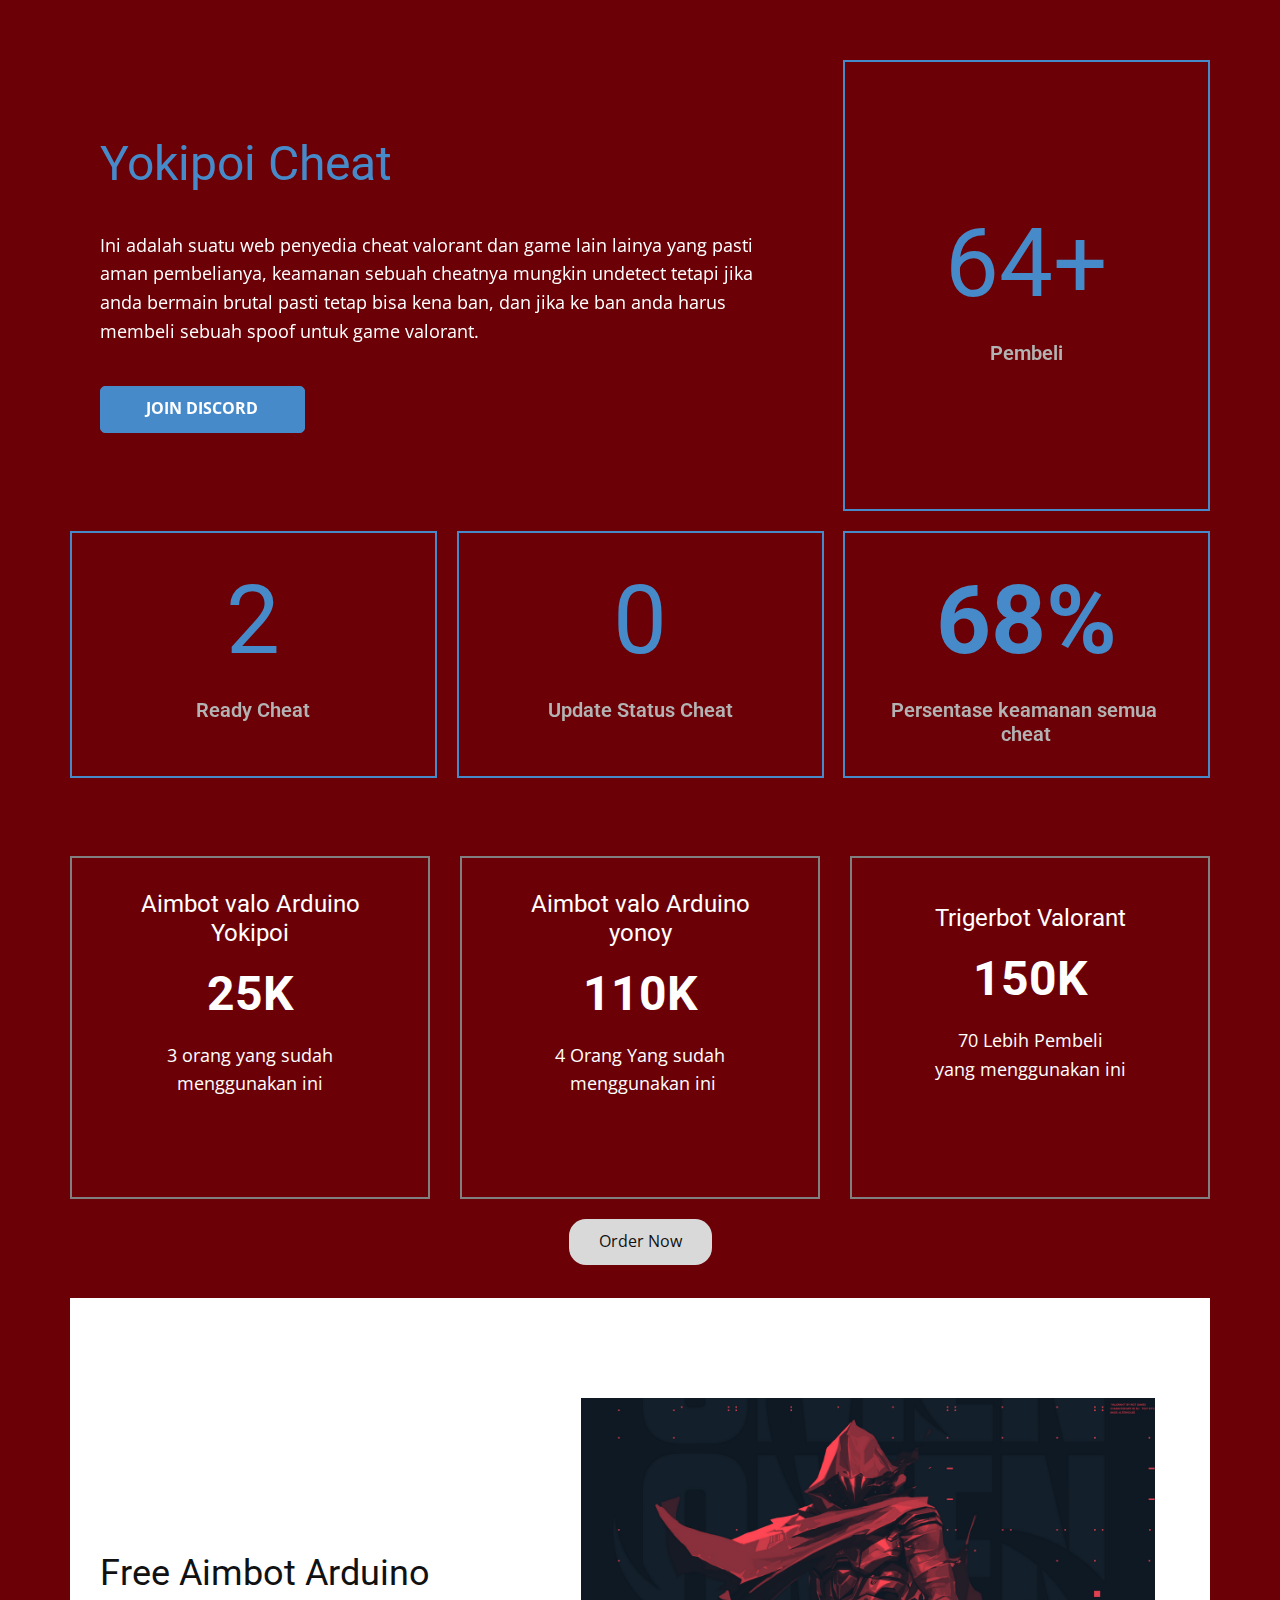
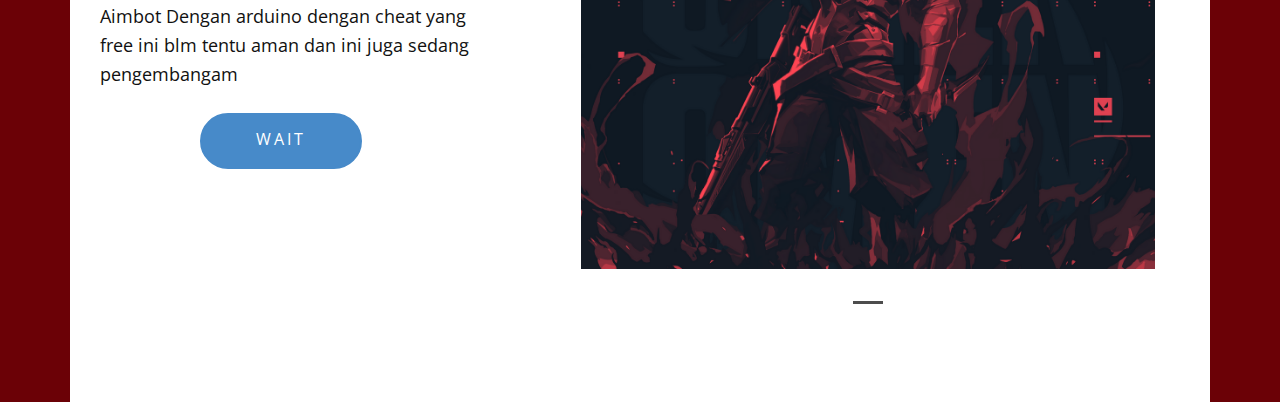
<file: index.html>
<!DOCTYPE html>
<html style="font-size: 16px;" lang="en"><head>
    <meta name="viewport" content="width=device-width, initial-scale=1.0">
    <meta charset="utf-8">
    <meta name="keywords" content="Yokipoi Shop, Cheat Game Pc Termurah, Yokipoi Cheat, 25K, 110K, 150K">
    <meta name="description" content="">
    <title>Home</title>
    <link rel="stylesheet" href="nicepage.css" media="screen">
<link rel="stylesheet" href="Home.css" media="screen">
    <script class="u-script" type="text/javascript" src="jquery.js" defer=""></script>
    <script class="u-script" type="text/javascript" src="nicepage.js" defer=""></script>
    <meta name="generator" content="Yokipoi Created Website">
    <link id="u-theme-google-font" rel="stylesheet" href="https://fonts.googleapis.com/css?family=Roboto:100,100i,300,300i,400,400i,500,500i,700,700i,900,900i|Open+Sans:300,300i,400,400i,500,500i,600,600i,700,700i,800,800i">
    <link id="u-page-google-font" rel="stylesheet" href="https://fonts.googleapis.com/css?family=Merriweather:300,300i,400,400i,700,700i,900,900i|Arizonia:400">
    
    
    
    
    
    
    <script type="application/ld+json">{
		"@context": "http://schema.org",
		"@type": "Organization",
		"name": "",
		"logo": "images/channels4_profile.jpg"
}</script>
    <meta name="theme-color" content="#478ac9">
    <meta property="og:title" content="Home">
    <meta property="og:type" content="website">
  <meta data-intl-tel-input-cdn-path="intlTelInput/"></head>
  <body data-home-page="Home.html" data-home-page-title="Home" data-path-to-root="./" data-include-products="false" class="u-body u-xl-mode" data-lang="en"><header class="u-clearfix u-custom-color-2 u-header u-header" id="sec-b007"><div class="u-clearfix u-sheet u-valign-middle u-sheet-1">
    </section>
    <section class="u-clearfix u-container-align-center u-section-2" id="carousel_b16a">
      <div class="u-clearfix u-sheet u-valign-middle u-sheet-1">
        <div class="data-layout-selected u-clearfix u-expanded-width u-gutter-20 u-layout-wrap u-layout-wrap-1">
          <div class="u-layout">
            <div class="u-layout-col">
              <div class="u-size-40">
                <div class="u-layout-row">
                  <div class="u-size-40">
                    <div class="u-layout-col">
                      <div class="u-container-align-center-sm u-container-align-center-xs u-container-align-left-lg u-container-align-left-md u-container-align-left-xl u-container-style u-layout-cell u-size-60 u-layout-cell-1" data-animation-name="customAnimationIn" data-animation-duration="1500" data-animation-delay="500">
                        <div class="u-container-layout u-valign-middle u-container-layout-1">
                          <h2 class="u-align-center-sm u-align-center-xs u-align-left-lg u-align-left-md u-align-left-xl u-text u-text-default u-text-palette-1-base u-text-1">Yokipoi Cheat</h2>
                          <p class="u-align-center-sm u-align-center-xs u-align-left-lg u-align-left-md u-align-left-xl u-text u-text-default u-text-2">Ini adalah suatu web penyedia cheat valorant dan game lain lainya yang pasti aman pembelianya, keamanan sebuah cheatnya mungkin undetect tetapi jika anda bermain brutal pasti tetap bisa kena ban, dan jika ke ban anda harus membeli sebuah spoof untuk game valorant.</p>
                          <a href="https://discord.gg/8NfZMYgn4v" class="u-active-white u-align-center-sm u-align-center-xs u-align-left-lg u-align-left-md u-align-left-xl u-border-1 u-border-active-palette-1-base u-border-hover-palette-1-base u-border-palette-1-base u-btn u-btn-round u-button-style u-hover-white u-palette-1-base u-radius u-text-active-palette-1-base u-text-body-alt-color u-text-hover-palette-1-base u-btn-1" data-animation-name="" data-animation-duration="0" data-animation-delay="0" data-animation-direction="">Join Discord</a>
                        </div>
                      </div>
                    </div>
                  </div>
                  <div class="u-size-20">
                    <div class="u-layout-col">
                      <div class="u-align-center u-container-style u-layout-cell u-size-60 u-layout-cell-2" data-animation-name="customAnimationIn" data-animation-duration="1500" data-animation-delay="250" data-animation-direction="">
                        <div class="u-border-2 u-border-palette-1-base u-container-layout u-container-layout-2">
                          <h3 class="u-text u-text-palette-1-base u-text-3" data-animation-name="counter" data-animation-event="scroll" data-animation-duration="3000">80+</h3>
                          <h6 class="u-text u-text-grey-30 u-text-4">Pembeli</h6>
                        </div>
                      </div>
                    </div>
                  </div>
                </div>
              </div>
              <div class="u-size-20">
                <div class="u-layout-row">
                  <div class="u-container-align-center u-container-style u-layout-cell u-size-20 u-layout-cell-3" data-animation-name="customAnimationIn" data-animation-duration="1500" data-animation-delay="500">
                    <div class="u-border-2 u-border-palette-1-base u-container-layout u-valign-top u-container-layout-3">
                      <h3 class="u-align-center u-text u-text-palette-1-base u-text-5" data-animation-name="counter" data-animation-event="scroll" data-animation-duration="3000">3</h3>
                      <h6 class="u-align-center u-text u-text-grey-30 u-text-6">Ready Cheat</h6>
                    </div>
                  </div>
                  <div class="u-container-align-center u-container-style u-layout-cell u-size-20 u-layout-cell-4" data-animation-name="customAnimationIn" data-animation-duration="1500" data-animation-delay="500" data-animation-direction="">
                    <div class="u-border-2 u-border-palette-1-base u-container-layout u-valign-top u-container-layout-4">
                      <h3 class="u-align-center u-text u-text-palette-1-base u-text-7" data-animation-name="counter" data-animation-event="scroll" data-animation-duration="3000">0</h3>
                      <h6 class="u-align-center u-text u-text-grey-30 u-text-8">Update Status Cheat</h6>
                    </div>
                  </div>
                  <div class="u-container-align-center u-container-style u-layout-cell u-size-20 u-layout-cell-5" data-animation-name="customAnimationIn" data-animation-duration="1500" data-animation-delay="250" data-animation-direction="">
                    <div class="u-border-2 u-border-palette-1-base u-container-layout u-valign-top u-container-layout-5">
                      <h3 class="u-align-center u-text u-text-palette-1-base u-text-9" data-animation-name="counter" data-animation-event="scroll" data-animation-duration="3000">86%</h3>
                      <h6 class="u-align-center u-text u-text-grey-30 u-text-10">Persentase keamanan semua&nbsp;<br>cheat
                      </h6>
                    </div>
                  </div>
                </div>
              </div>
            </div>
          </div>
        </div>
      </div>
    </section>
    <section class="u-align-center u-clearfix u-section-3" id="sec-d1d7">
      <div class="u-clearfix u-sheet u-sheet-1">
        <div class="data-layout-selected u-clearfix u-expanded-width u-gutter-30 u-layout-wrap u-layout-wrap-1">
          <div class="u-gutter-0 u-layout">
            <div class="u-layout-row">
              <div class="u-align-center u-container-style u-layout-cell u-left-cell u-size-20 u-size-20-md u-layout-cell-1">
                <div class="u-border-2 u-border-grey-50 u-container-layout u-container-layout-1">
                  <h4 class="u-text u-text-1">Aimbot valo Arduino<br>Yokipoi
                  </h4>
                  <h2 class="u-text u-text-2">25K</h2>
                  <p class="u-text u-text-3">3 orang yang sudah<br>menggunakan ini
                  </p>
                </div>
              </div>
              <div class="u-align-center u-container-style u-layout-cell u-size-20 u-size-20-md u-layout-cell-2">
                <div class="u-border-2 u-border-grey-50 u-container-layout u-container-layout-2">
                  <h4 class="u-text u-text-4"> Aimbot valo Arduino<br>yonoy
                  </h4>
                  <h2 class="u-text u-text-5">110K</h2>
                  <p class="u-text u-text-6">4 Orang Yang sudah<br>&nbsp;menggunakan ini
                  </p>
                </div>
              </div>
              <div class="u-align-center u-container-style u-layout-cell u-right-cell u-size-20 u-size-20-md u-layout-cell-3">
                <div class="u-border-2 u-border-grey-50 u-container-layout u-container-layout-3">
                  <h4 class="u-text u-text-7">Trigerbot Valorant</h4>
                  <h2 class="u-text u-text-8">150K</h2>
                  <p class="u-text u-text-9">70 Lebih Pembeli<br>yang menggunakan ini
                  </p>
                </div>
              </div>
            </div>
          </div>
        </div>
        <a href="https://discord.gg/8NfZMYgn4v" class="u-btn u-btn-round u-button-style u-grey-15 u-hover-palette-2-base u-radius u-btn-1" target="_blank">Order Now</a>
      </div>
    </section>
    <section class="u-clearfix u-container-align-center u-white u-section-4" id="carousel_c86d">
      <div class="u-clearfix u-sheet u-valign-middle u-sheet-1">
        <div class="data-layout-selected u-clearfix u-expanded-width u-layout-wrap u-layout-wrap-1">
          <div class="u-layout">
            <div class="u-layout-row">
              <div class="u-align-left u-container-align-center-md u-container-align-center-sm u-container-align-center-xs u-container-style u-layout-cell u-left-cell u-shape-rectangle u-size-24-lg u-size-24-xl u-size-60-md u-size-60-sm u-size-60-xs u-layout-cell-1">
                <div class="u-container-layout u-container-layout-1">
                  <h3 class="u-align-center-md u-align-center-sm u-align-center-xs u-align-left-lg u-align-left-xl u-text u-text-1">Free Aimbot Arduino<br>
                  </h3>
                  <p class="u-align-center-md u-align-center-sm u-align-center-xs u-align-left-lg u-align-left-xl u-text u-text-2">Aimbot Dengan arduino dengan cheat yang free ini blm tentu aman dan ini juga sedang pengembangam</p>
                  <a href="https://www.youtube.com/@YokipoiGaming" class="u-active-white u-align-center-md u-align-center-sm u-align-center-xs u-align-left-lg u-align-left-xl u-border-2 u-border-active-palette-1-base u-border-hover-palette-1-base u-border-palette-1-base u-btn u-btn-round u-button-style u-hover-white u-palette-1-base u-radius-50 u-text-active-black u-text-body-alt-color u-text-hover-black u-btn-1">Wait</a>
                </div>
              </div>
              <div class="u-container-align-center-sm u-container-align-center-xs u-container-style u-layout-cell u-right-cell u-shape-rectangle u-size-36-lg u-size-36-xl u-size-60-md u-size-60-sm u-size-60-xs u-layout-cell-2">
                <div class="u-container-layout u-valign-middle-xs u-valign-top-sm u-container-layout-2">
                  <div class="u-align-center-md u-align-center-sm u-align-center-xs u-carousel u-gallery u-gallery-slider u-layout-carousel u-lightbox u-no-transition u-show-text-on-hover u-gallery-1" id="carousel-886a" data-interval="5000" data-u-ride="carousel">
                    <ol class="u-absolute-hcenter u-carousel-indicators u-carousel-indicators-1">
                      <li data-u-target="#carousel-886a" data-u-slide-to="0" class="u-active u-grey-70 u-shape-rectangle" style="width: 30px; height: 3px;"></li>
                    </ol>
                    <div class="u-carousel-inner u-gallery-inner" role="listbox">
                      <div class="u-active u-carousel-item u-effect-fade u-gallery-item u-carousel-item-1" data-image-width="700" data-image-height="700">
                        <div class="u-back-slide" data-image-width="3840" data-image-height="2160">
                          <img class="u-back-image u-expanded" src="images/e52d573ea72014060136bea750762d6e.png" alt="Yokipoi AImbot Free">
                        </div>
                        <div class="u-align-center u-over-slide u-shading u-valign-bottom u-over-slide-1">
                          <h3 class="u-gallery-heading">Yokipoi AImbot Free</h3>
                          <p class="u-gallery-text">Free Aimbot with arduino</p>
                        </div>
                      </div>
                    </div>
                    <a class="u-carousel-control u-carousel-control-prev u-icon-circle u-opacity u-opacity-70 u-palette-1-base u-spacing-10 u-carousel-control-1" href="#carousel-886a" role="button" data-u-slide="prev">
                      <span aria-hidden="true">
                        <svg viewBox="0 0 8 8"><path d="M5.25 0l-4 4 4 4 1.5-1.5-2.5-2.5 2.5-2.5-1.5-1.5z"></path></svg>
                      </span>
                      <span class="sr-only">
                        <svg viewBox="0 0 8 8"><path d="M5.25 0l-4 4 4 4 1.5-1.5-2.5-2.5 2.5-2.5-1.5-1.5z"></path></svg>
                      </span>
                    </a>
                  </div>
                </div>
              </div>
            </div>
          </div>
        </div>
      </div>
    </section>
    
    
    

  
</body></html>
</file>
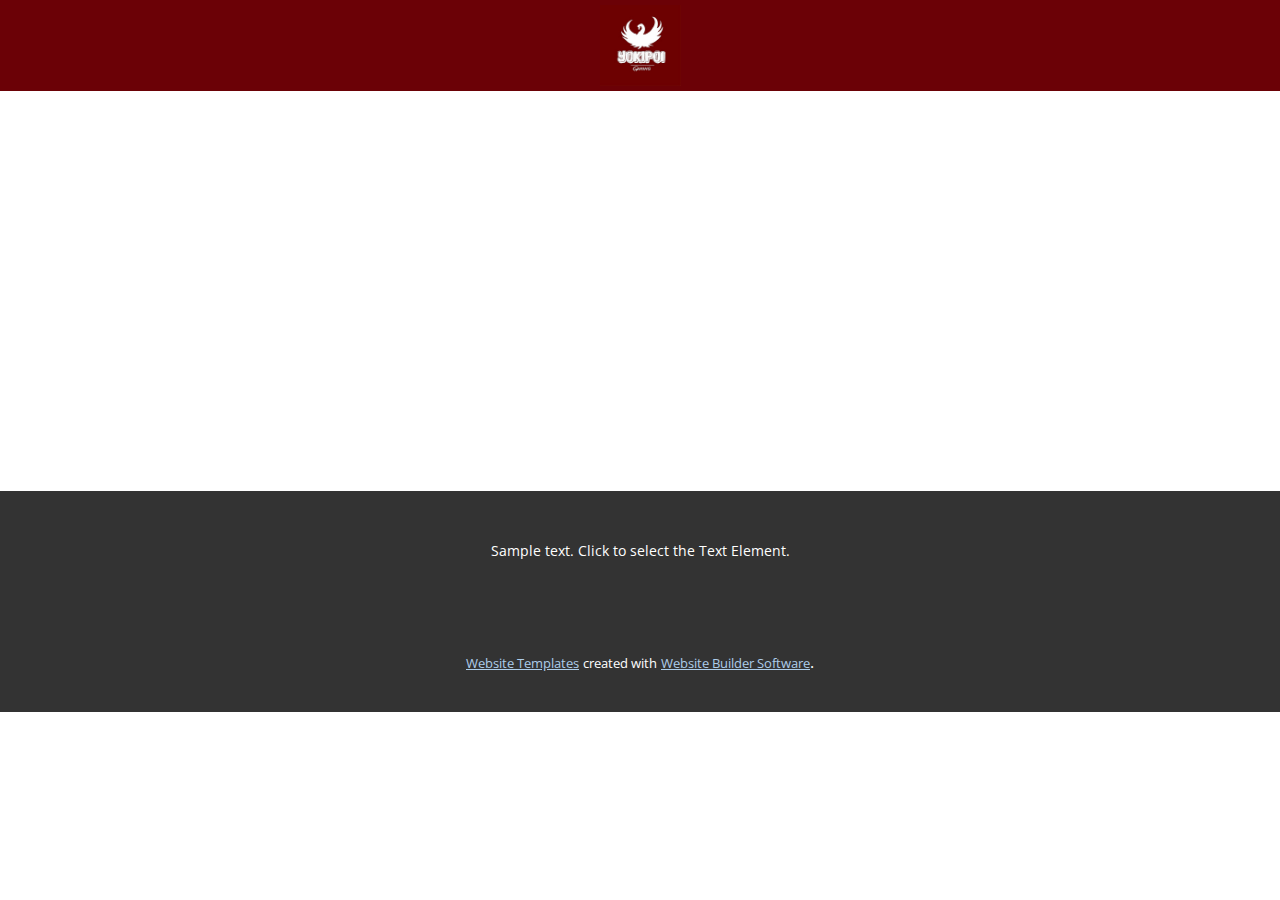
<file: About.html>
<!DOCTYPE html>
<html style="font-size: 16px;" lang="en"><head>
    <meta name="viewport" content="width=device-width, initial-scale=1.0">
    <meta charset="utf-8">
    <meta name="keywords" content="">
    <meta name="description" content="">
    <title>About</title>
    <link rel="stylesheet" href="nicepage.css" media="screen">
<link rel="stylesheet" href="About.css" media="screen">
    <script class="u-script" type="text/javascript" src="jquery.js" defer=""></script>
    <script class="u-script" type="text/javascript" src="nicepage.js" defer=""></script>
    <meta name="generator" content="Nicepage 6.2.1, nicepage.com">
    <link id="u-theme-google-font" rel="stylesheet" href="https://fonts.googleapis.com/css?family=Roboto:100,100i,300,300i,400,400i,500,500i,700,700i,900,900i|Open+Sans:300,300i,400,400i,500,500i,600,600i,700,700i,800,800i">
    
    
    
    <script type="application/ld+json">{
		"@context": "http://schema.org",
		"@type": "Organization",
		"name": "",
		"logo": "images/channels4_profile.jpg"
}</script>
    <meta name="theme-color" content="#478ac9">
    <meta property="og:title" content="About">
    <meta property="og:type" content="website">
  <meta data-intl-tel-input-cdn-path="intlTelInput/"></head>
  <body data-path-to-root="./" data-include-products="false" class="u-body u-xl-mode" data-lang="en"><header class="u-clearfix u-custom-color-2 u-header u-header" id="sec-b007"><div class="u-clearfix u-sheet u-valign-middle u-sheet-1">
        <a href="https://nicepage.com" class="u-image u-logo u-image-1" data-image-width="176" data-image-height="176">
          <img src="images/channels4_profile.jpg" class="u-logo-image u-logo-image-1">
        </a>
      </div></header>
    <section class="u-clearfix u-section-1" id="sec-39ab">
      <div class="u-clearfix u-sheet u-sheet-1"></div>
    </section>
    
    
    
    <footer class="u-align-center u-clearfix u-footer u-grey-80 u-footer" id="sec-4492"><div class="u-clearfix u-sheet u-sheet-1">
        <p class="u-small-text u-text u-text-variant u-text-1">Sample text. Click to select the Text Element.</p>
      </div></footer>
    <section class="u-backlink u-clearfix u-grey-80">
      <a class="u-link" href="https://nicepage.com/website-templates" target="_blank">
        <span>Website Templates</span>
      </a>
      <p class="u-text">
        <span>created with</span>
      </p>
      <a class="u-link" href="" target="_blank">
        <span>Website Builder Software</span>
      </a>. 
    </section>
  
</body></html>
</file>
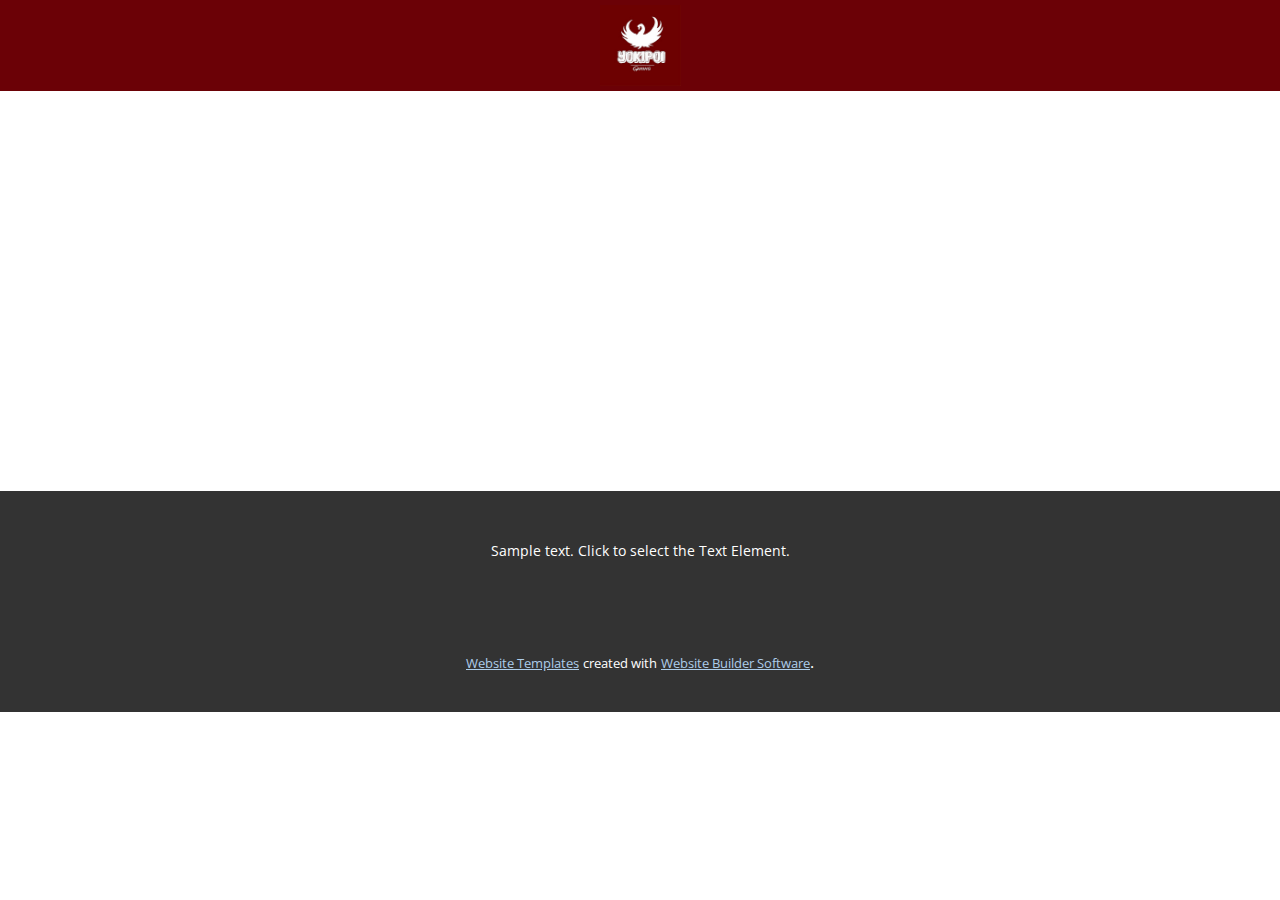
<file: Contact.html>
<!DOCTYPE html>
<html style="font-size: 16px;" lang="en"><head>
    <meta name="viewport" content="width=device-width, initial-scale=1.0">
    <meta charset="utf-8">
    <meta name="keywords" content="">
    <meta name="description" content="">
    <title>Contact</title>
    <link rel="stylesheet" href="nicepage.css" media="screen">
<link rel="stylesheet" href="Contact.css" media="screen">
    <script class="u-script" type="text/javascript" src="jquery.js" defer=""></script>
    <script class="u-script" type="text/javascript" src="nicepage.js" defer=""></script>
    <meta name="generator" content="Nicepage 6.2.1, nicepage.com">
    <link id="u-theme-google-font" rel="stylesheet" href="https://fonts.googleapis.com/css?family=Roboto:100,100i,300,300i,400,400i,500,500i,700,700i,900,900i|Open+Sans:300,300i,400,400i,500,500i,600,600i,700,700i,800,800i">
    
    
    
    <script type="application/ld+json">{
		"@context": "http://schema.org",
		"@type": "Organization",
		"name": "",
		"logo": "images/channels4_profile.jpg"
}</script>
    <meta name="theme-color" content="#478ac9">
    <meta property="og:title" content="Contact">
    <meta property="og:type" content="website">
  <meta data-intl-tel-input-cdn-path="intlTelInput/"></head>
  <body data-path-to-root="./" data-include-products="false" class="u-body u-xl-mode" data-lang="en"><header class="u-clearfix u-custom-color-2 u-header u-header" id="sec-b007"><div class="u-clearfix u-sheet u-valign-middle u-sheet-1">
        <a href="https://nicepage.com" class="u-image u-logo u-image-1" data-image-width="176" data-image-height="176">
          <img src="images/channels4_profile.jpg" class="u-logo-image u-logo-image-1">
        </a>
      </div></header>
    <section class="u-clearfix u-section-1" id="sec-4c98">
      <div class="u-clearfix u-sheet u-sheet-1"></div>
    </section>
    
    
    
    <footer class="u-align-center u-clearfix u-footer u-grey-80 u-footer" id="sec-4492"><div class="u-clearfix u-sheet u-sheet-1">
        <p class="u-small-text u-text u-text-variant u-text-1">Sample text. Click to select the Text Element.</p>
      </div></footer>
    <section class="u-backlink u-clearfix u-grey-80">
      <a class="u-link" href="https://nicepage.com/website-templates" target="_blank">
        <span>Website Templates</span>
      </a>
      <p class="u-text">
        <span>created with</span>
      </p>
      <a class="u-link" href="" target="_blank">
        <span>Website Builder Software</span>
      </a>. 
    </section>
  
</body></html>
</file>
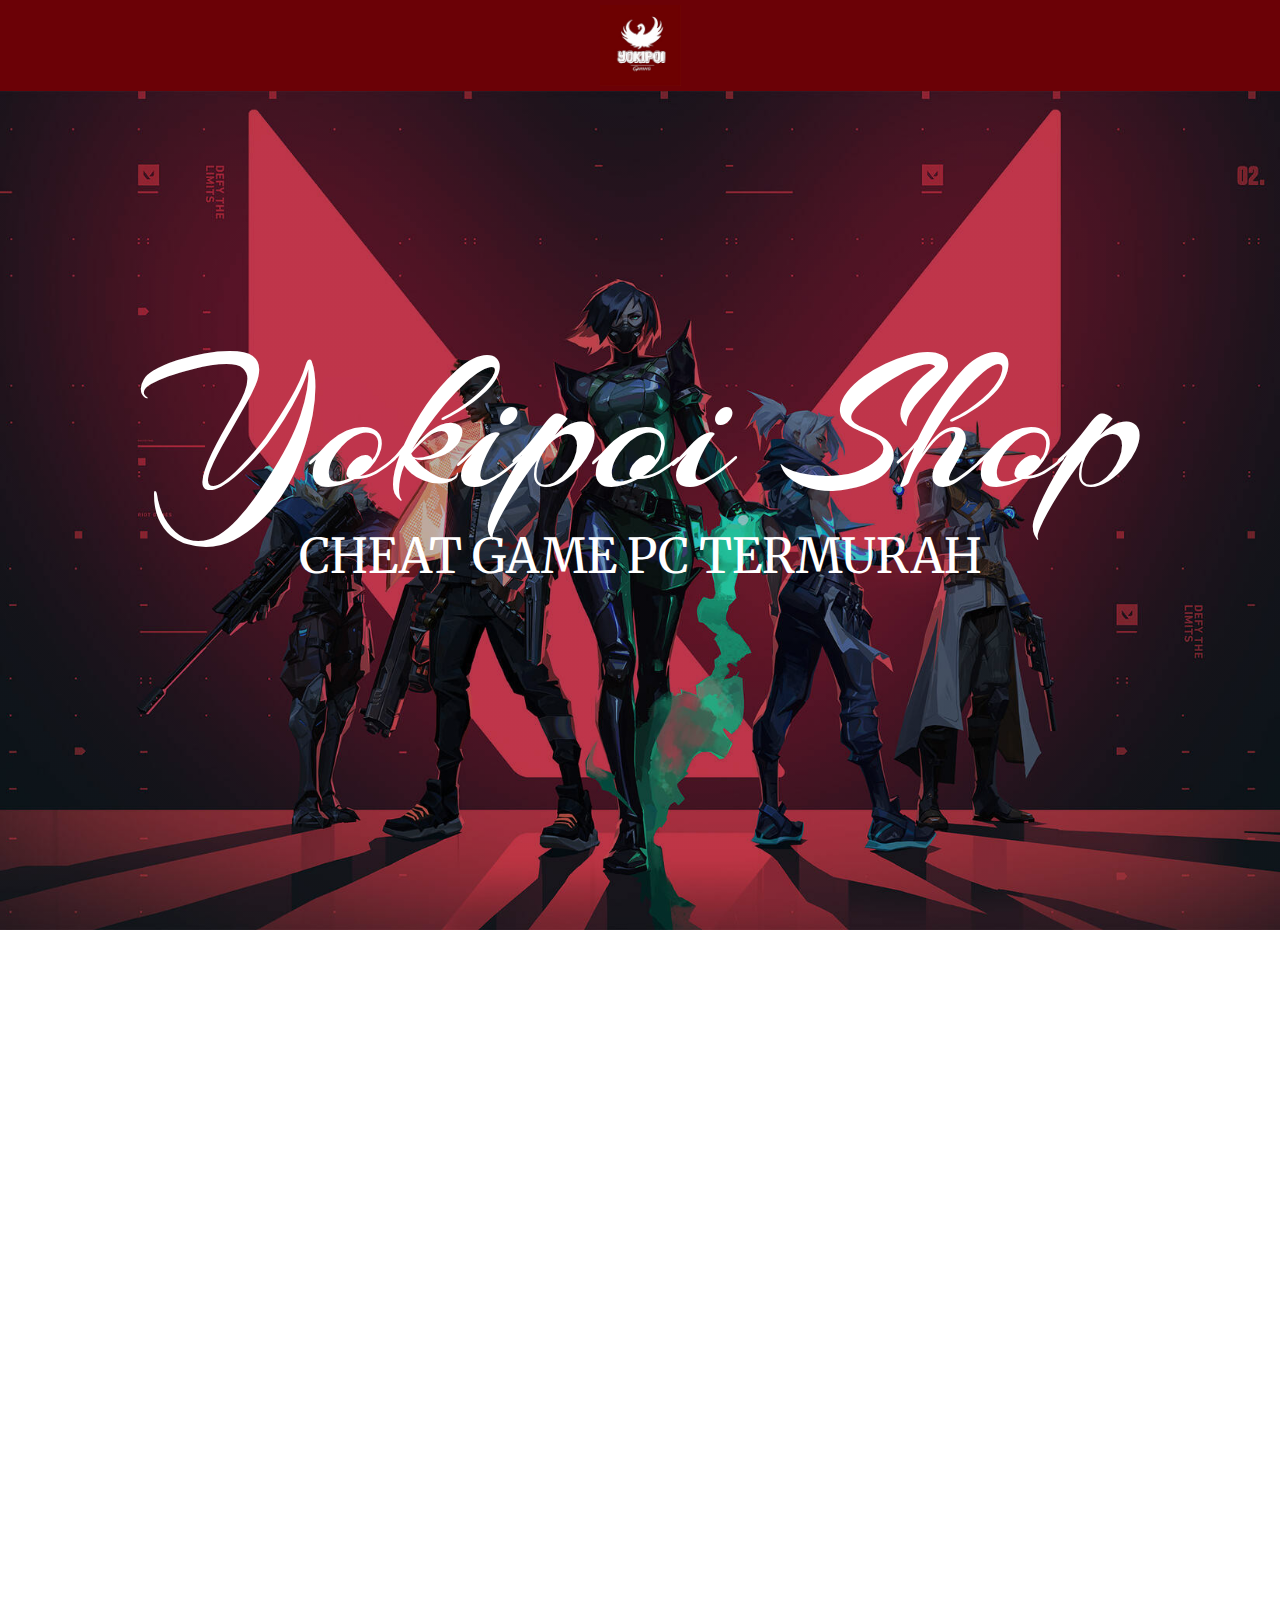
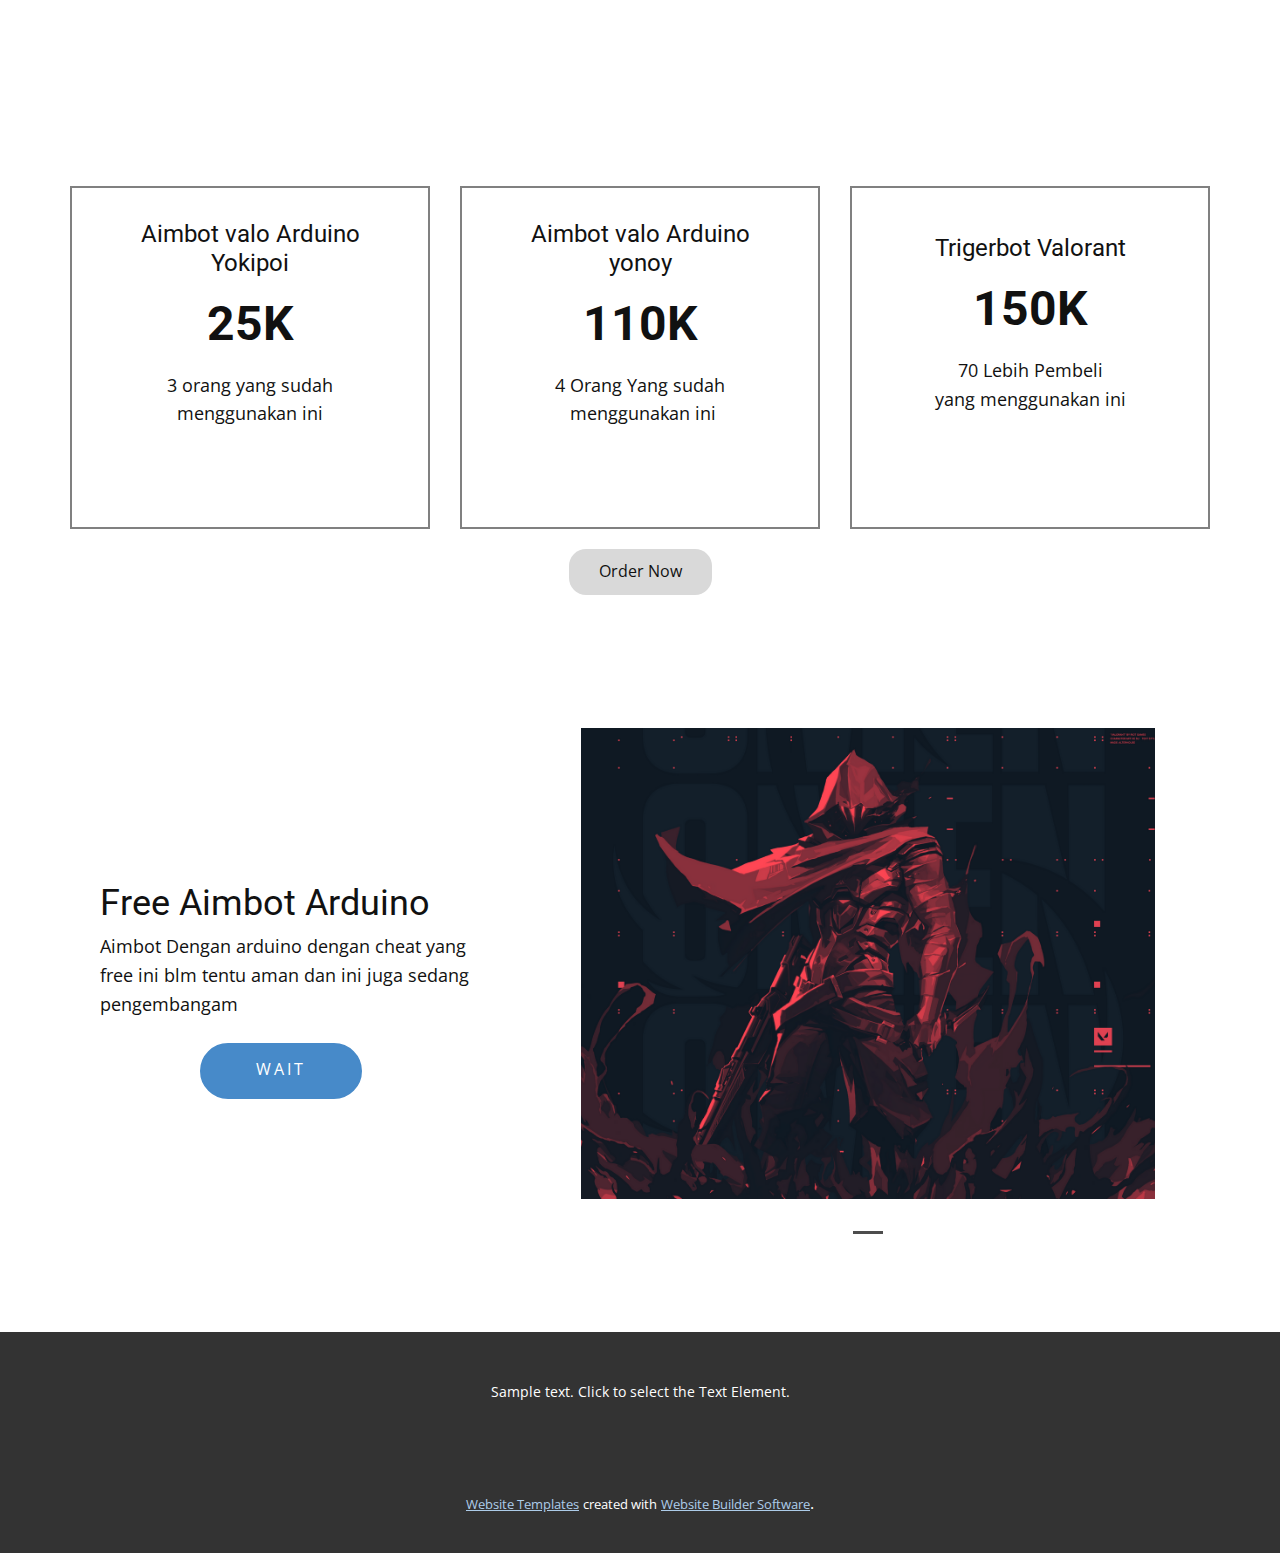
<file: Home.html>
<!DOCTYPE html>
<html style="font-size: 16px;" lang="en"><head>
    <meta name="viewport" content="width=device-width, initial-scale=1.0">
    <meta charset="utf-8">
    <meta name="keywords" content="Yokipoi Shop, Cheat Game Pc Termurah, Yokipoi Cheat, 25K, 110K, 150K">
    <meta name="description" content="">
    <title>Home</title>
    <link rel="stylesheet" href="nicepage.css" media="screen">
<link rel="stylesheet" href="Home.css" media="screen">
    <script class="u-script" type="text/javascript" src="jquery.js" defer=""></script>
    <script class="u-script" type="text/javascript" src="nicepage.js" defer=""></script>
    <meta name="generator" content="Nicepage 6.2.1, nicepage.com">
    <link id="u-theme-google-font" rel="stylesheet" href="https://fonts.googleapis.com/css?family=Roboto:100,100i,300,300i,400,400i,500,500i,700,700i,900,900i|Open+Sans:300,300i,400,400i,500,500i,600,600i,700,700i,800,800i">
    <link id="u-page-google-font" rel="stylesheet" href="https://fonts.googleapis.com/css?family=Merriweather:300,300i,400,400i,700,700i,900,900i|Arizonia:400">
    
    
    
    
    
    
    <script type="application/ld+json">{
		"@context": "http://schema.org",
		"@type": "Organization",
		"name": "",
		"logo": "images/channels4_profile.jpg"
}</script>
    <meta name="theme-color" content="#478ac9">
    <meta property="og:title" content="Home">
    <meta property="og:type" content="website">
  <meta data-intl-tel-input-cdn-path="intlTelInput/"></head>
  <body data-path-to-root="./" data-include-products="false" class="u-body u-xl-mode" data-lang="en"><header class="u-clearfix u-custom-color-2 u-header u-header" id="sec-b007"><div class="u-clearfix u-sheet u-valign-middle u-sheet-1">
        <a href="https://nicepage.com" class="u-image u-logo u-image-1" data-image-width="176" data-image-height="176">
          <img src="images/channels4_profile.jpg" class="u-logo-image u-logo-image-1">
        </a>
      </div></header>
    <section class="u-clearfix u-container-align-center u-image u-shading u-section-1" id="carousel_b25e" data-image-width="1920" data-image-height="1080">
      <div class="u-clearfix u-sheet u-sheet-1">
        <h1 class="u-align-center u-custom-font u-text u-text-body-alt-color u-text-default u-text-1">Yokipoi Shop</h1>
        <h2 class="u-align-center u-custom-font u-font-merriweather u-text u-text-default u-text-2">Cheat Game Pc Termurah</h2>
      </div>
    </section>
    <section class="u-clearfix u-container-align-center u-section-2" id="carousel_b16a">
      <div class="u-clearfix u-sheet u-valign-middle u-sheet-1">
        <div class="data-layout-selected u-clearfix u-expanded-width u-gutter-20 u-layout-wrap u-layout-wrap-1">
          <div class="u-layout">
            <div class="u-layout-col">
              <div class="u-size-40">
                <div class="u-layout-row">
                  <div class="u-size-40">
                    <div class="u-layout-col">
                      <div class="u-container-align-center-sm u-container-align-center-xs u-container-align-left-lg u-container-align-left-md u-container-align-left-xl u-container-style u-layout-cell u-size-60 u-layout-cell-1" data-animation-name="customAnimationIn" data-animation-duration="1500" data-animation-delay="500">
                        <div class="u-container-layout u-valign-middle u-container-layout-1">
                          <h2 class="u-align-center-sm u-align-center-xs u-align-left-lg u-align-left-md u-align-left-xl u-text u-text-default u-text-palette-1-base u-text-1">Yokipoi Cheat</h2>
                          <p class="u-align-center-sm u-align-center-xs u-align-left-lg u-align-left-md u-align-left-xl u-text u-text-default u-text-2">Ini adalah suatu web penyedia cheat valorant dan game lain lainya yang pasti aman pembelianya, keamanan sebuah cheatnya mungkin undetect tetapi jika anda bermain brutal pasti tetap bisa kena ban, dan jika ke ban anda harus membeli sebuah spoof untuk game valorant.</p>
                          <a href="https://discord.gg/8NfZMYgn4v" class="u-active-white u-align-center-sm u-align-center-xs u-align-left-lg u-align-left-md u-align-left-xl u-border-1 u-border-active-palette-1-base u-border-hover-palette-1-base u-border-palette-1-base u-btn u-btn-round u-button-style u-hover-white u-palette-1-base u-radius u-text-active-palette-1-base u-text-body-alt-color u-text-hover-palette-1-base u-btn-1" data-animation-name="" data-animation-duration="0" data-animation-delay="0" data-animation-direction="">Join Discord</a>
                        </div>
                      </div>
                    </div>
                  </div>
                  <div class="u-size-20">
                    <div class="u-layout-col">
                      <div class="u-align-center u-container-style u-layout-cell u-size-60 u-layout-cell-2" data-animation-name="customAnimationIn" data-animation-duration="1500" data-animation-delay="250" data-animation-direction="">
                        <div class="u-border-2 u-border-palette-1-base u-container-layout u-container-layout-2">
                          <h3 class="u-text u-text-palette-1-base u-text-3" data-animation-name="counter" data-animation-event="scroll" data-animation-duration="3000">80+</h3>
                          <h6 class="u-text u-text-grey-30 u-text-4">Pembeli</h6>
                        </div>
                      </div>
                    </div>
                  </div>
                </div>
              </div>
              <div class="u-size-20">
                <div class="u-layout-row">
                  <div class="u-container-align-center u-container-style u-layout-cell u-size-20 u-layout-cell-3" data-animation-name="customAnimationIn" data-animation-duration="1500" data-animation-delay="500">
                    <div class="u-border-2 u-border-palette-1-base u-container-layout u-valign-top u-container-layout-3">
                      <h3 class="u-align-center u-text u-text-palette-1-base u-text-5" data-animation-name="counter" data-animation-event="scroll" data-animation-duration="3000">3</h3>
                      <h6 class="u-align-center u-text u-text-grey-30 u-text-6">Ready Cheat</h6>
                    </div>
                  </div>
                  <div class="u-container-align-center u-container-style u-layout-cell u-size-20 u-layout-cell-4" data-animation-name="customAnimationIn" data-animation-duration="1500" data-animation-delay="500" data-animation-direction="">
                    <div class="u-border-2 u-border-palette-1-base u-container-layout u-valign-top u-container-layout-4">
                      <h3 class="u-align-center u-text u-text-palette-1-base u-text-7" data-animation-name="counter" data-animation-event="scroll" data-animation-duration="3000">0</h3>
                      <h6 class="u-align-center u-text u-text-grey-30 u-text-8">Update Status Cheat</h6>
                    </div>
                  </div>
                  <div class="u-container-align-center u-container-style u-layout-cell u-size-20 u-layout-cell-5" data-animation-name="customAnimationIn" data-animation-duration="1500" data-animation-delay="250" data-animation-direction="">
                    <div class="u-border-2 u-border-palette-1-base u-container-layout u-valign-top u-container-layout-5">
                      <h3 class="u-align-center u-text u-text-palette-1-base u-text-9" data-animation-name="counter" data-animation-event="scroll" data-animation-duration="3000">86%</h3>
                      <h6 class="u-align-center u-text u-text-grey-30 u-text-10">Persentase keamanan semua&nbsp;<br>cheat
                      </h6>
                    </div>
                  </div>
                </div>
              </div>
            </div>
          </div>
        </div>
      </div>
    </section>
    <section class="u-align-center u-clearfix u-section-3" id="sec-d1d7">
      <div class="u-clearfix u-sheet u-sheet-1">
        <div class="data-layout-selected u-clearfix u-expanded-width u-gutter-30 u-layout-wrap u-layout-wrap-1">
          <div class="u-gutter-0 u-layout">
            <div class="u-layout-row">
              <div class="u-align-center u-container-style u-layout-cell u-left-cell u-size-20 u-size-20-md u-layout-cell-1">
                <div class="u-border-2 u-border-grey-50 u-container-layout u-container-layout-1">
                  <h4 class="u-text u-text-1">Aimbot valo Arduino<br>Yokipoi
                  </h4>
                  <h2 class="u-text u-text-2">25K</h2>
                  <p class="u-text u-text-3">3 orang yang sudah<br>menggunakan ini
                  </p>
                </div>
              </div>
              <div class="u-align-center u-container-style u-layout-cell u-size-20 u-size-20-md u-layout-cell-2">
                <div class="u-border-2 u-border-grey-50 u-container-layout u-container-layout-2">
                  <h4 class="u-text u-text-4"> Aimbot valo Arduino<br>yonoy
                  </h4>
                  <h2 class="u-text u-text-5">110K</h2>
                  <p class="u-text u-text-6">4 Orang Yang sudah<br>&nbsp;menggunakan ini
                  </p>
                </div>
              </div>
              <div class="u-align-center u-container-style u-layout-cell u-right-cell u-size-20 u-size-20-md u-layout-cell-3">
                <div class="u-border-2 u-border-grey-50 u-container-layout u-container-layout-3">
                  <h4 class="u-text u-text-7">Trigerbot Valorant</h4>
                  <h2 class="u-text u-text-8">150K</h2>
                  <p class="u-text u-text-9">70 Lebih Pembeli<br>yang menggunakan ini
                  </p>
                </div>
              </div>
            </div>
          </div>
        </div>
        <a href="https://discord.gg/8NfZMYgn4v" class="u-btn u-btn-round u-button-style u-grey-15 u-hover-palette-2-base u-radius u-btn-1" target="_blank">Order Now</a>
      </div>
    </section>
    <section class="u-clearfix u-container-align-center u-white u-section-4" id="carousel_c86d">
      <div class="u-clearfix u-sheet u-valign-middle u-sheet-1">
        <div class="data-layout-selected u-clearfix u-expanded-width u-layout-wrap u-layout-wrap-1">
          <div class="u-layout">
            <div class="u-layout-row">
              <div class="u-align-left u-container-align-center-md u-container-align-center-sm u-container-align-center-xs u-container-style u-layout-cell u-left-cell u-shape-rectangle u-size-24-lg u-size-24-xl u-size-60-md u-size-60-sm u-size-60-xs u-layout-cell-1">
                <div class="u-container-layout u-container-layout-1">
                  <h3 class="u-align-center-md u-align-center-sm u-align-center-xs u-align-left-lg u-align-left-xl u-text u-text-1">Free Aimbot Arduino<br>
                  </h3>
                  <p class="u-align-center-md u-align-center-sm u-align-center-xs u-align-left-lg u-align-left-xl u-text u-text-2">Aimbot Dengan arduino dengan cheat yang free ini blm tentu aman dan ini juga sedang pengembangam</p>
                  <a href="https://nicepage.com/k/apple-website-templates" class="u-active-white u-align-center-md u-align-center-sm u-align-center-xs u-align-left-lg u-align-left-xl u-border-2 u-border-active-palette-1-base u-border-hover-palette-1-base u-border-palette-1-base u-btn u-btn-round u-button-style u-hover-white u-palette-1-base u-radius-50 u-text-active-black u-text-body-alt-color u-text-hover-black u-btn-1">Wait</a>
                </div>
              </div>
              <div class="u-container-align-center-sm u-container-align-center-xs u-container-style u-layout-cell u-right-cell u-shape-rectangle u-size-36-lg u-size-36-xl u-size-60-md u-size-60-sm u-size-60-xs u-layout-cell-2">
                <div class="u-container-layout u-valign-middle-xs u-valign-top-sm u-container-layout-2">
                  <div class="u-align-center-md u-align-center-sm u-align-center-xs u-carousel u-gallery u-gallery-slider u-layout-carousel u-lightbox u-no-transition u-show-text-on-hover u-gallery-1" id="carousel-886a" data-interval="5000" data-u-ride="carousel">
                    <ol class="u-absolute-hcenter u-carousel-indicators u-carousel-indicators-1">
                      <li data-u-target="#carousel-886a" data-u-slide-to="0" class="u-active u-grey-70 u-shape-rectangle" style="width: 30px; height: 3px;"></li>
                    </ol>
                    <div class="u-carousel-inner u-gallery-inner" role="listbox">
                      <div class="u-active u-carousel-item u-effect-fade u-gallery-item u-carousel-item-1" data-image-width="700" data-image-height="700">
                        <div class="u-back-slide" data-image-width="3840" data-image-height="2160">
                          <img class="u-back-image u-expanded" src="images/e52d573ea72014060136bea750762d6e.png" alt="Yokipoi AImbot Free">
                        </div>
                        <div class="u-align-center u-over-slide u-shading u-valign-bottom u-over-slide-1">
                          <h3 class="u-gallery-heading">Yokipoi AImbot Free</h3>
                          <p class="u-gallery-text">Free Aimbot with arduino</p>
                        </div>
                      </div>
                    </div>
                    <a class="u-carousel-control u-carousel-control-prev u-icon-circle u-opacity u-opacity-70 u-palette-1-base u-spacing-10 u-carousel-control-1" href="#carousel-886a" role="button" data-u-slide="prev">
                      <span aria-hidden="true">
                        <svg viewBox="0 0 8 8"><path d="M5.25 0l-4 4 4 4 1.5-1.5-2.5-2.5 2.5-2.5-1.5-1.5z"></path></svg>
                      </span>
                      <span class="sr-only">
                        <svg viewBox="0 0 8 8"><path d="M5.25 0l-4 4 4 4 1.5-1.5-2.5-2.5 2.5-2.5-1.5-1.5z"></path></svg>
                      </span>
                    </a>
                    <a class="u-carousel-control u-carousel-control-next u-icon-circle u-opacity u-opacity-70 u-palette-1-base u-spacing-10 u-text-white u-carousel-control-2" href="#carousel-886a" role="button" data-u-slide="next">
                      <span aria-hidden="true">
                        <svg viewBox="0 0 8 8"><path d="M2.75 0l-1.5 1.5 2.5 2.5-2.5 2.5 1.5 1.5 4-4-4-4z"></path></svg>
                      </span>
                      <span class="sr-only">
                        <svg viewBox="0 0 8 8"><path d="M2.75 0l-1.5 1.5 2.5 2.5-2.5 2.5 1.5 1.5 4-4-4-4z"></path></svg>
                      </span>
                    </a>
                  </div>
                </div>
              </div>
            </div>
          </div>
        </div>
      </div>
    </section>
    
    
    
    <footer class="u-align-center u-clearfix u-footer u-grey-80 u-footer" id="sec-4492"><div class="u-clearfix u-sheet u-sheet-1">
        <p class="u-small-text u-text u-text-variant u-text-1">Sample text. Click to select the Text Element.</p>
      </div></footer>
    <section class="u-backlink u-clearfix u-grey-80">
      <a class="u-link" href="https://nicepage.com/website-templates" target="_blank">
        <span>Website Templates</span>
      </a>
      <p class="u-text">
        <span>created with</span>
      </p>
      <a class="u-link" href="" target="_blank">
        <span>Website Builder Software</span>
      </a>. 
    </section>
  
</body></html>
</file>
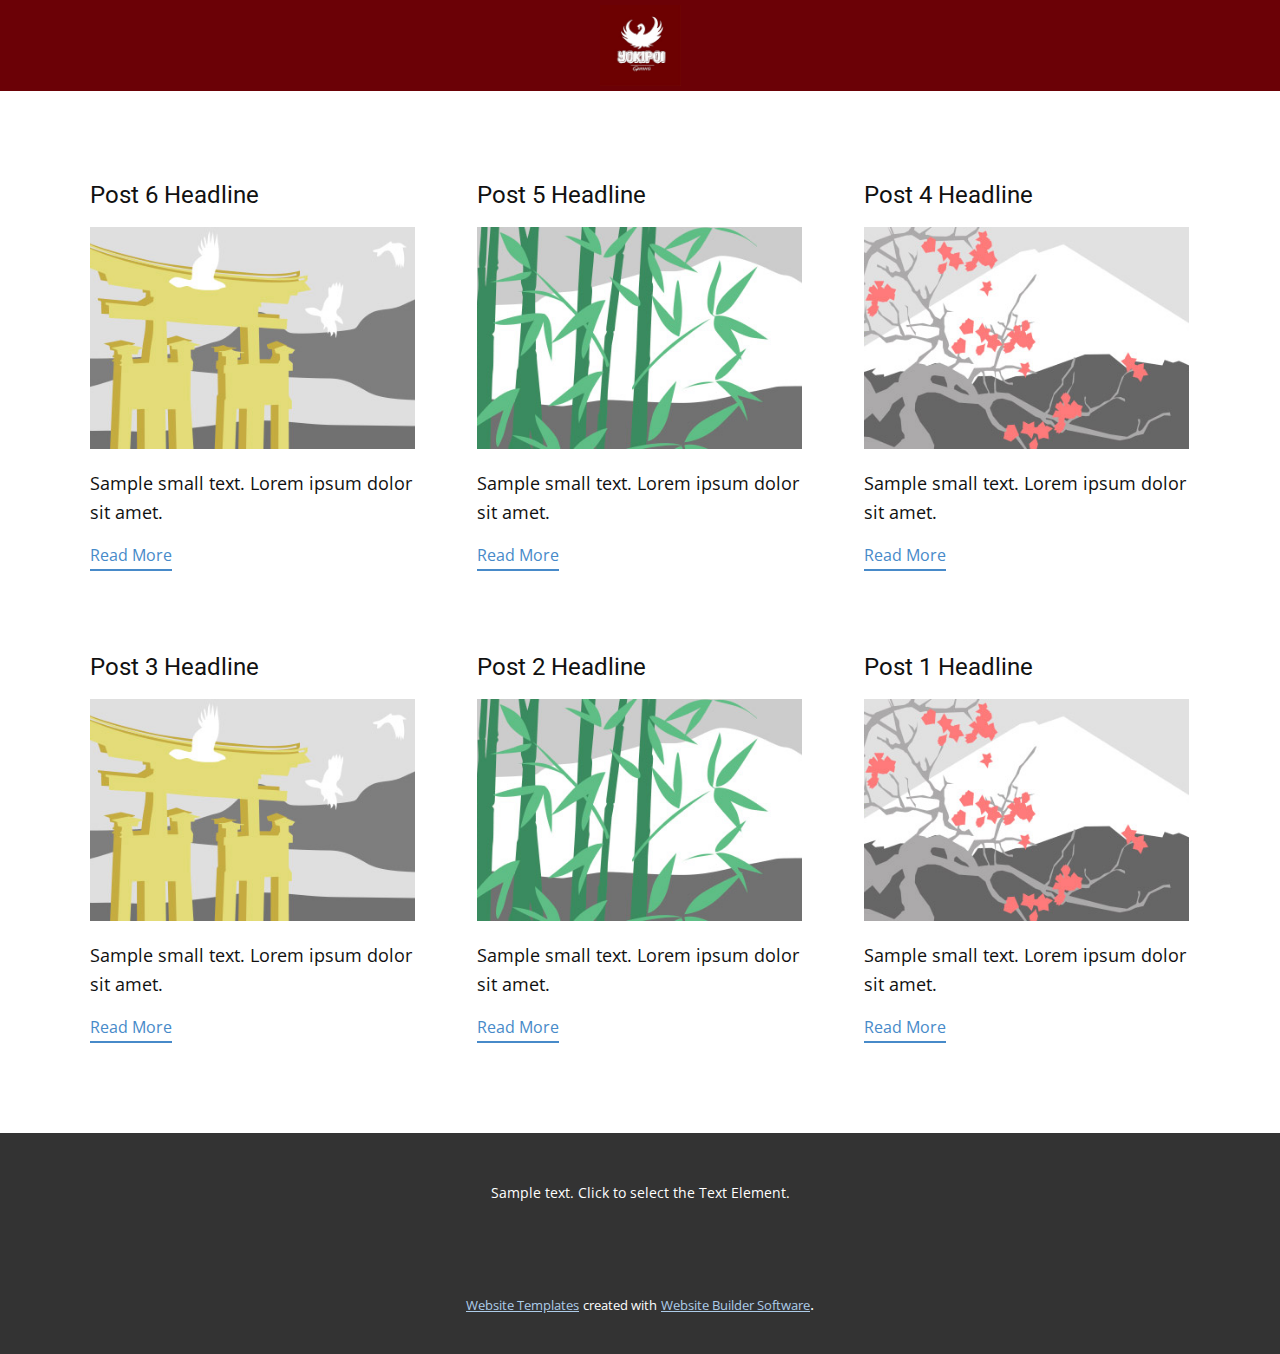
<file: blog/blog.html>
<!DOCTYPE html>
<html style="font-size: 16px;" lang="en"><head>
    <meta name="viewport" content="width=device-width, initial-scale=1.0">
    <meta charset="utf-8">
    <meta name="keywords" content="">
    <meta name="description" content="">
    <title>Blog</title>
    <link rel="stylesheet" href="../nicepage.css" media="screen">
<link rel="stylesheet" href="../Blog-Template.css" media="screen">
    <script class="u-script" type="text/javascript" src="../jquery.js" defer=""></script>
    <script class="u-script" type="text/javascript" src="../nicepage.js" defer=""></script>
    <meta name="generator" content="Nicepage 6.2.1, nicepage.com">
    <link id="u-theme-google-font" rel="stylesheet" href="https://fonts.googleapis.com/css?family=Roboto:100,100i,300,300i,400,400i,500,500i,700,700i,900,900i|Open+Sans:300,300i,400,400i,500,500i,600,600i,700,700i,800,800i">
    
    
    
    <script type="application/ld+json">{
		"@context": "http://schema.org",
		"@type": "Organization",
		"name": "",
		"logo": "images/channels4_profile.jpg"
}</script>
    <meta name="theme-color" content="#478ac9">
  <meta data-intl-tel-input-cdn-path="intlTelInput/"></head>
  <body data-path-to-root="./" data-include-products="false" class="u-body u-xl-mode" data-lang="en"><header class="u-clearfix u-custom-color-2 u-header u-header" id="sec-b007"><div class="u-clearfix u-sheet u-valign-middle u-sheet-1">
        <a href="https://nicepage.com" class="u-image u-logo u-image-1" data-image-width="176" data-image-height="176">
          <img src="../images/channels4_profile.jpg" class="u-logo-image u-logo-image-1">
        </a>
      </div></header>
    <section class="u-clearfix u-section-1" id="sec-3a4c">
      <div class="u-clearfix u-sheet u-valign-middle u-sheet-1"><!--blog--><!--blog_options_json--><!--{"type":"Recent","source":"","tags":"","count":""}--><!--/blog_options_json-->
        <div class="u-blog u-expanded-width u-repeater u-repeater-1"><!--blog_post-->
          <div class="u-blog-post u-container-style u-repeater-item u-white u-repeater-item-1">
            <div class="u-container-layout u-similar-container u-valign-top u-container-layout-1"><!--blog_post_header-->
              <h4 class="u-blog-control u-text u-text-1">
                <a class="u-post-header-link" href="../blog/post-5.html">Post 6 Headline</a>
              </h4><!--/blog_post_header--><!--blog_post_image-->
              <a class="u-post-header-link" href="../blog/post-5.html"><img alt="" class="u-blog-control u-expanded-width u-image u-image-default u-image-1" src="../images/8ad73f3c.jpeg"></a><!--/blog_post_image--><!--blog_post_content-->
              <div class="u-blog-control u-post-content u-text u-text-2 fr-view">Sample small text. Lorem ipsum dolor sit amet.</div><!--/blog_post_content--><!--blog_post_readmore-->
              <a href="../blog/post-5.html" class="u-blog-control u-border-2 u-border-palette-1-base u-btn u-btn-rectangle u-button-style u-none u-btn-1"><!--blog_post_readmore_content--><!--options_json--><!--{"content":"","defaultValue":"Read More"}--><!--/options_json-->Read More<!--/blog_post_readmore_content--></a><!--/blog_post_readmore-->
            </div>
          </div><div class="u-blog-post u-container-style u-repeater-item u-video-cover u-white">
            <div class="u-container-layout u-similar-container u-valign-top u-container-layout-2"><!--blog_post_header-->
              <h4 class="u-blog-control u-text u-text-3">
                <a class="u-post-header-link" href="../blog/post-4.html">Post 5 Headline</a>
              </h4><!--/blog_post_header--><!--blog_post_image-->
              <a class="u-post-header-link" href="../blog/post-4.html"><img alt="" class="u-blog-control u-expanded-width u-image u-image-default u-image-2" src="../images/68f64b9d.jpeg"></a><!--/blog_post_image--><!--blog_post_content-->
              <div class="u-blog-control u-post-content u-text u-text-4 fr-view">Sample small text. Lorem ipsum dolor sit amet.</div><!--/blog_post_content--><!--blog_post_readmore-->
              <a href="../blog/post-4.html" class="u-blog-control u-border-2 u-border-palette-1-base u-btn u-btn-rectangle u-button-style u-none u-btn-2"><!--blog_post_readmore_content--><!--options_json--><!--{"content":"","defaultValue":"Read More"}--><!--/options_json-->Read More<!--/blog_post_readmore_content--></a><!--/blog_post_readmore-->
            </div>
          </div><div class="u-blog-post u-container-style u-repeater-item u-video-cover u-white">
            <div class="u-container-layout u-similar-container u-valign-top u-container-layout-3"><!--blog_post_header-->
              <h4 class="u-blog-control u-text u-text-5">
                <a class="u-post-header-link" href="../blog/post-3.html">Post 4 Headline</a>
              </h4><!--/blog_post_header--><!--blog_post_image-->
              <a class="u-post-header-link" href="../blog/post-3.html"><img alt="" class="u-blog-control u-expanded-width u-image u-image-default u-image-3" src="../images/0fd3416c.jpeg"></a><!--/blog_post_image--><!--blog_post_content-->
              <div class="u-blog-control u-post-content u-text u-text-6 fr-view">Sample small text. Lorem ipsum dolor sit amet.</div><!--/blog_post_content--><!--blog_post_readmore-->
              <a href="../blog/post-3.html" class="u-blog-control u-border-2 u-border-palette-1-base u-btn u-btn-rectangle u-button-style u-none u-btn-3"><!--blog_post_readmore_content--><!--options_json--><!--{"content":"","defaultValue":"Read More"}--><!--/options_json-->Read More<!--/blog_post_readmore_content--></a><!--/blog_post_readmore-->
            </div>
          </div><div class="u-blog-post u-container-style u-repeater-item u-white u-repeater-item-1">
            <div class="u-container-layout u-similar-container u-valign-top u-container-layout-1"><!--blog_post_header-->
              <h4 class="u-blog-control u-text u-text-1">
                <a class="u-post-header-link" href="../blog/post-2.html">Post 3 Headline</a>
              </h4><!--/blog_post_header--><!--blog_post_image-->
              <a class="u-post-header-link" href="../blog/post-2.html"><img alt="" class="u-blog-control u-expanded-width u-image u-image-default u-image-1" src="../images/8ad73f3c.jpeg"></a><!--/blog_post_image--><!--blog_post_content-->
              <div class="u-blog-control u-post-content u-text u-text-2 fr-view">Sample small text. Lorem ipsum dolor sit amet.</div><!--/blog_post_content--><!--blog_post_readmore-->
              <a href="../blog/post-2.html" class="u-blog-control u-border-2 u-border-palette-1-base u-btn u-btn-rectangle u-button-style u-none u-btn-1"><!--blog_post_readmore_content--><!--options_json--><!--{"content":"","defaultValue":"Read More"}--><!--/options_json-->Read More<!--/blog_post_readmore_content--></a><!--/blog_post_readmore-->
            </div>
          </div><div class="u-blog-post u-container-style u-repeater-item u-video-cover u-white">
            <div class="u-container-layout u-similar-container u-valign-top u-container-layout-2"><!--blog_post_header-->
              <h4 class="u-blog-control u-text u-text-3">
                <a class="u-post-header-link" href="../blog/post-1.html">Post 2 Headline</a>
              </h4><!--/blog_post_header--><!--blog_post_image-->
              <a class="u-post-header-link" href="../blog/post-1.html"><img alt="" class="u-blog-control u-expanded-width u-image u-image-default u-image-2" src="../images/68f64b9d.jpeg"></a><!--/blog_post_image--><!--blog_post_content-->
              <div class="u-blog-control u-post-content u-text u-text-4 fr-view">Sample small text. Lorem ipsum dolor sit amet.</div><!--/blog_post_content--><!--blog_post_readmore-->
              <a href="../blog/post-1.html" class="u-blog-control u-border-2 u-border-palette-1-base u-btn u-btn-rectangle u-button-style u-none u-btn-2"><!--blog_post_readmore_content--><!--options_json--><!--{"content":"","defaultValue":"Read More"}--><!--/options_json-->Read More<!--/blog_post_readmore_content--></a><!--/blog_post_readmore-->
            </div>
          </div><div class="u-blog-post u-container-style u-repeater-item u-video-cover u-white">
            <div class="u-container-layout u-similar-container u-valign-top u-container-layout-3"><!--blog_post_header-->
              <h4 class="u-blog-control u-text u-text-5">
                <a class="u-post-header-link" href="../blog/post.html">Post 1 Headline</a>
              </h4><!--/blog_post_header--><!--blog_post_image-->
              <a class="u-post-header-link" href="../blog/post.html"><img alt="" class="u-blog-control u-expanded-width u-image u-image-default u-image-3" src="../images/0fd3416c.jpeg"></a><!--/blog_post_image--><!--blog_post_content-->
              <div class="u-blog-control u-post-content u-text u-text-6 fr-view">Sample small text. Lorem ipsum dolor sit amet.</div><!--/blog_post_content--><!--blog_post_readmore-->
              <a href="../blog/post.html" class="u-blog-control u-border-2 u-border-palette-1-base u-btn u-btn-rectangle u-button-style u-none u-btn-3"><!--blog_post_readmore_content--><!--options_json--><!--{"content":"","defaultValue":"Read More"}--><!--/options_json-->Read More<!--/blog_post_readmore_content--></a><!--/blog_post_readmore-->
            </div>
          </div><!--/blog_post--><!--blog_post-->
          <!--/blog_post--><!--blog_post-->
          <!--/blog_post-->
        </div><!--/blog-->
      </div>
    </section>
    
    
    
    <footer class="u-align-center u-clearfix u-footer u-grey-80 u-footer" id="sec-4492"><div class="u-clearfix u-sheet u-sheet-1">
        <p class="u-small-text u-text u-text-variant u-text-1">Sample text. Click to select the Text Element.</p>
      </div></footer>
    <section class="u-backlink u-clearfix u-grey-80">
      <a class="u-link" href="https://nicepage.com/website-templates" target="_blank">
        <span>Website Templates</span>
      </a>
      <p class="u-text">
        <span>created with</span>
      </p>
      <a class="u-link" href="" target="_blank">
        <span>Website Builder Software</span>
      </a>. 
    </section>
  
</body></html>
</file>
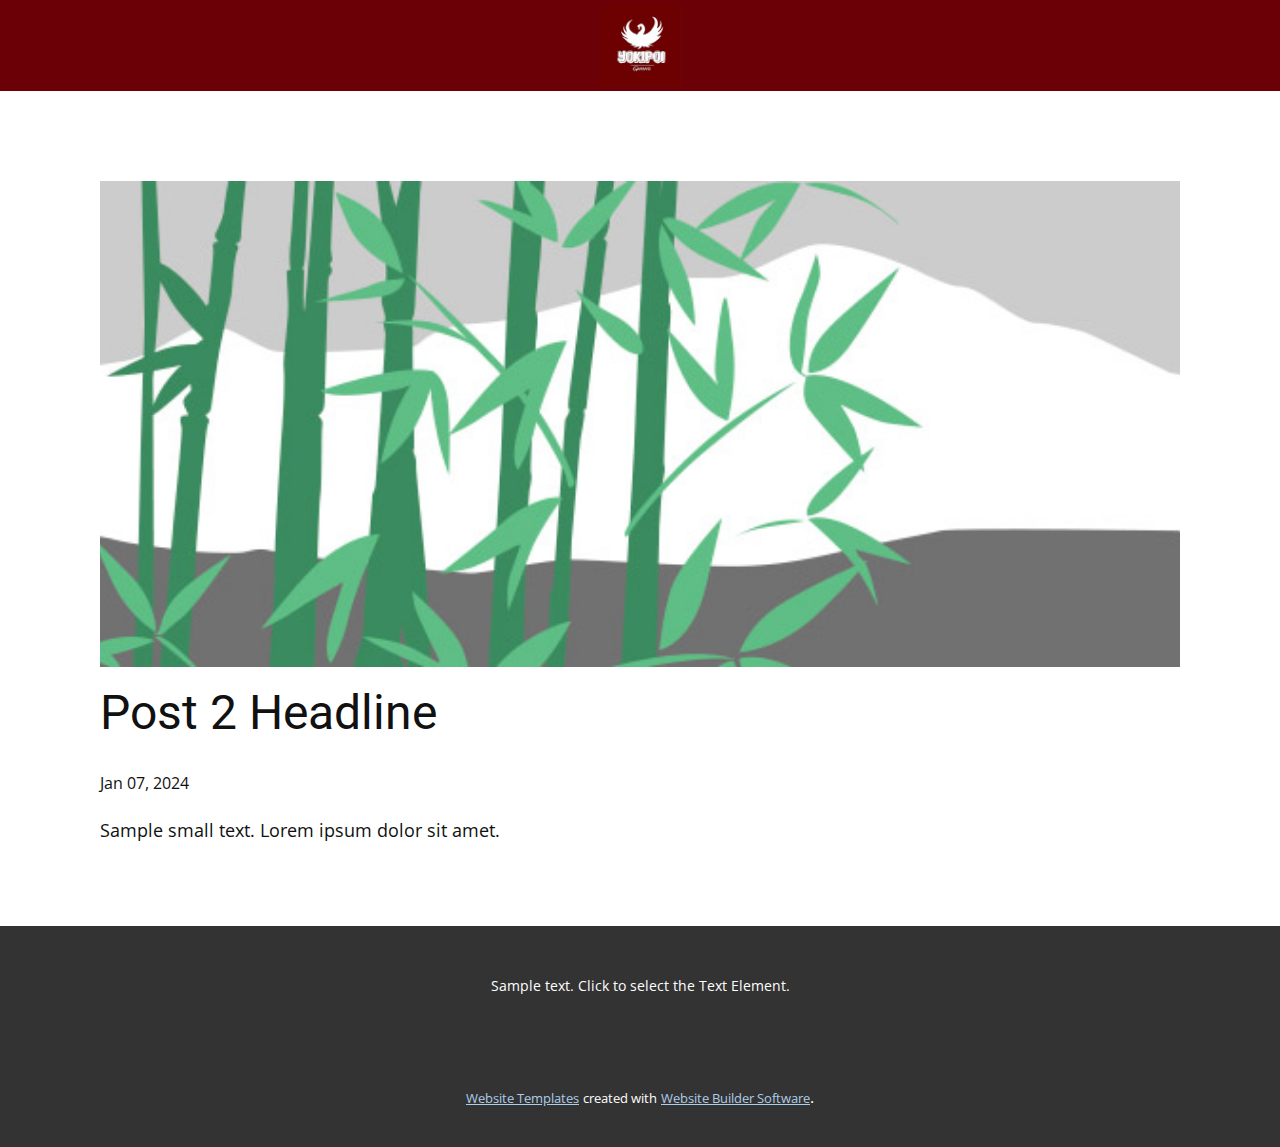
<file: blog/post-1.html>
<!DOCTYPE html>
<html style="font-size: 16px;" lang="en"><head>
    <meta name="viewport" content="width=device-width, initial-scale=1.0">
    <meta charset="utf-8">
    <meta name="keywords" content="Post 1 Headline">
    <meta name="description" content="">
    <title>Post 2 Headline</title>
    <link rel="stylesheet" href="../nicepage.css" media="screen">
<link rel="stylesheet" href="../Post-Template.css" media="screen">
    <script class="u-script" type="text/javascript" src="../jquery.js" defer=""></script>
    <script class="u-script" type="text/javascript" src="../nicepage.js" defer=""></script>
    <meta name="generator" content="Nicepage 6.2.1, nicepage.com">
    <link id="u-theme-google-font" rel="stylesheet" href="https://fonts.googleapis.com/css?family=Roboto:100,100i,300,300i,400,400i,500,500i,700,700i,900,900i|Open+Sans:300,300i,400,400i,500,500i,600,600i,700,700i,800,800i">
    
    
    
    <script type="application/ld+json">{
		"@context": "http://schema.org",
		"@type": "Organization",
		"name": "",
		"logo": "images/channels4_profile.jpg"
}</script>
    <meta name="theme-color" content="#478ac9">
  <meta data-intl-tel-input-cdn-path="intlTelInput/"></head>
  <body data-path-to-root="./" data-include-products="false" class="u-body u-xl-mode" data-lang="en"><header class="u-clearfix u-custom-color-2 u-header u-header" id="sec-b007"><div class="u-clearfix u-sheet u-valign-middle u-sheet-1">
        <a href="https://nicepage.com" class="u-image u-logo u-image-1" data-image-width="176" data-image-height="176">
          <img src="../images/channels4_profile.jpg" class="u-logo-image u-logo-image-1">
        </a>
      </div></header>
    <section class="u-align-center u-clearfix u-section-1" id="sec-8f87">
      <div class="u-clearfix u-sheet u-valign-middle-md u-valign-middle-sm u-valign-middle-xs u-sheet-1"><!--post_details--><!--post_details_options_json--><!--{"source":""}--><!--/post_details_options_json--><!--blog_post-->
        <div class="u-container-style u-expanded-width u-post-details u-post-details-1">
          <div class="u-container-layout u-valign-middle u-container-layout-1"><!--blog_post_image-->
            <img alt="" class="u-blog-control u-expanded-width u-image u-image-default u-image-1" src="../images/68f64b9d.jpeg"><!--/blog_post_image--><!--blog_post_header-->
            <h2 class="u-blog-control u-text u-text-1">Post 2 Headline</h2><!--/blog_post_header--><!--blog_post_metadata-->
            <div class="u-blog-control u-metadata u-metadata-1"><!--blog_post_metadata_date-->
              <span class="u-meta-date u-meta-icon">Jan 07, 2024</span><!--/blog_post_metadata_date--><!--blog_post_metadata_category-->
              <!--/blog_post_metadata_category--><!--blog_post_metadata_comments-->
              <!--/blog_post_metadata_comments-->
            </div><!--/blog_post_metadata--><!--blog_post_content-->
            <div class="u-align-justify u-blog-control u-post-content u-text u-text-2 fr-view">
  Sample small text. Lorem ipsum dolor sit amet.
  </div><!--/blog_post_content-->
          </div>
        </div><!--/blog_post--><!--/post_details-->
      </div>
    </section>
    
    
    
    <footer class="u-align-center u-clearfix u-footer u-grey-80 u-footer" id="sec-4492"><div class="u-clearfix u-sheet u-sheet-1">
        <p class="u-small-text u-text u-text-variant u-text-1">Sample text. Click to select the Text Element.</p>
      </div></footer>
    <section class="u-backlink u-clearfix u-grey-80">
      <a class="u-link" href="https://nicepage.com/website-templates" target="_blank">
        <span>Website Templates</span>
      </a>
      <p class="u-text">
        <span>created with</span>
      </p>
      <a class="u-link" href="" target="_blank">
        <span>Website Builder Software</span>
      </a>. 
    </section>
  
</body></html>
</file>
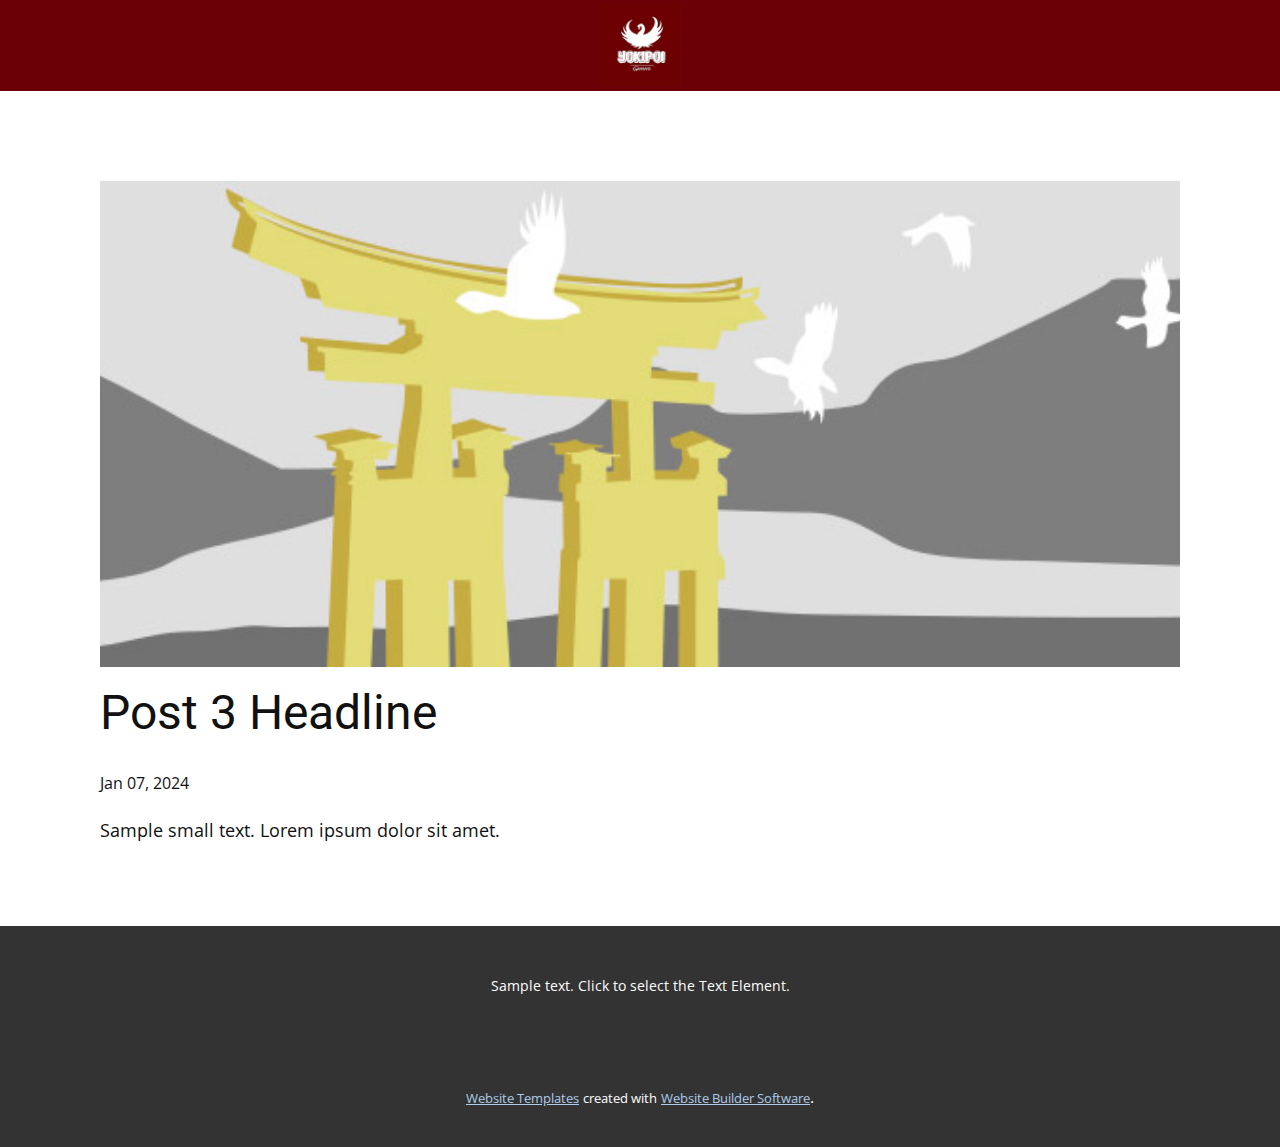
<file: blog/post-2.html>
<!DOCTYPE html>
<html style="font-size: 16px;" lang="en"><head>
    <meta name="viewport" content="width=device-width, initial-scale=1.0">
    <meta charset="utf-8">
    <meta name="keywords" content="Post 1 Headline">
    <meta name="description" content="">
    <title>Post 3 Headline</title>
    <link rel="stylesheet" href="../nicepage.css" media="screen">
<link rel="stylesheet" href="../Post-Template.css" media="screen">
    <script class="u-script" type="text/javascript" src="../jquery.js" defer=""></script>
    <script class="u-script" type="text/javascript" src="../nicepage.js" defer=""></script>
    <meta name="generator" content="Nicepage 6.2.1, nicepage.com">
    <link id="u-theme-google-font" rel="stylesheet" href="https://fonts.googleapis.com/css?family=Roboto:100,100i,300,300i,400,400i,500,500i,700,700i,900,900i|Open+Sans:300,300i,400,400i,500,500i,600,600i,700,700i,800,800i">
    
    
    
    <script type="application/ld+json">{
		"@context": "http://schema.org",
		"@type": "Organization",
		"name": "",
		"logo": "images/channels4_profile.jpg"
}</script>
    <meta name="theme-color" content="#478ac9">
  <meta data-intl-tel-input-cdn-path="intlTelInput/"></head>
  <body data-path-to-root="./" data-include-products="false" class="u-body u-xl-mode" data-lang="en"><header class="u-clearfix u-custom-color-2 u-header u-header" id="sec-b007"><div class="u-clearfix u-sheet u-valign-middle u-sheet-1">
        <a href="https://nicepage.com" class="u-image u-logo u-image-1" data-image-width="176" data-image-height="176">
          <img src="../images/channels4_profile.jpg" class="u-logo-image u-logo-image-1">
        </a>
      </div></header>
    <section class="u-align-center u-clearfix u-section-1" id="sec-8f87">
      <div class="u-clearfix u-sheet u-valign-middle-md u-valign-middle-sm u-valign-middle-xs u-sheet-1"><!--post_details--><!--post_details_options_json--><!--{"source":""}--><!--/post_details_options_json--><!--blog_post-->
        <div class="u-container-style u-expanded-width u-post-details u-post-details-1">
          <div class="u-container-layout u-valign-middle u-container-layout-1"><!--blog_post_image-->
            <img alt="" class="u-blog-control u-expanded-width u-image u-image-default u-image-1" src="../images/8ad73f3c.jpeg"><!--/blog_post_image--><!--blog_post_header-->
            <h2 class="u-blog-control u-text u-text-1">Post 3 Headline</h2><!--/blog_post_header--><!--blog_post_metadata-->
            <div class="u-blog-control u-metadata u-metadata-1"><!--blog_post_metadata_date-->
              <span class="u-meta-date u-meta-icon">Jan 07, 2024</span><!--/blog_post_metadata_date--><!--blog_post_metadata_category-->
              <!--/blog_post_metadata_category--><!--blog_post_metadata_comments-->
              <!--/blog_post_metadata_comments-->
            </div><!--/blog_post_metadata--><!--blog_post_content-->
            <div class="u-align-justify u-blog-control u-post-content u-text u-text-2 fr-view">
  Sample small text. Lorem ipsum dolor sit amet.
  </div><!--/blog_post_content-->
          </div>
        </div><!--/blog_post--><!--/post_details-->
      </div>
    </section>
    
    
    
    <footer class="u-align-center u-clearfix u-footer u-grey-80 u-footer" id="sec-4492"><div class="u-clearfix u-sheet u-sheet-1">
        <p class="u-small-text u-text u-text-variant u-text-1">Sample text. Click to select the Text Element.</p>
      </div></footer>
    <section class="u-backlink u-clearfix u-grey-80">
      <a class="u-link" href="https://nicepage.com/website-templates" target="_blank">
        <span>Website Templates</span>
      </a>
      <p class="u-text">
        <span>created with</span>
      </p>
      <a class="u-link" href="" target="_blank">
        <span>Website Builder Software</span>
      </a>. 
    </section>
  
</body></html>
</file>
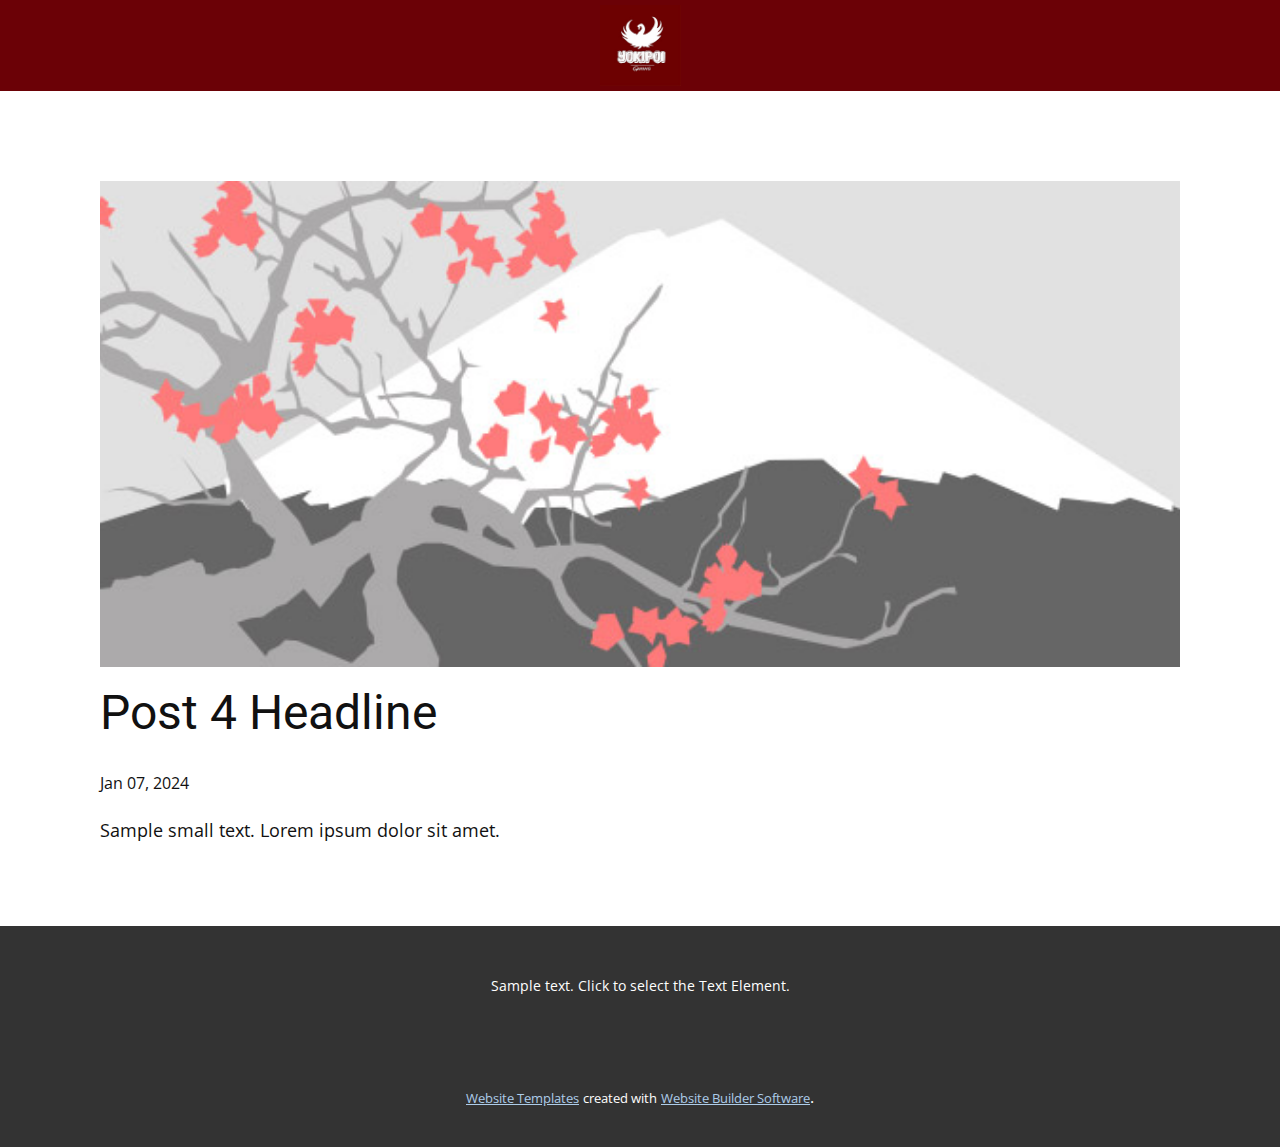
<file: blog/post-3.html>
<!DOCTYPE html>
<html style="font-size: 16px;" lang="en"><head>
    <meta name="viewport" content="width=device-width, initial-scale=1.0">
    <meta charset="utf-8">
    <meta name="keywords" content="Post 1 Headline">
    <meta name="description" content="">
    <title>Post 4 Headline</title>
    <link rel="stylesheet" href="../nicepage.css" media="screen">
<link rel="stylesheet" href="../Post-Template.css" media="screen">
    <script class="u-script" type="text/javascript" src="../jquery.js" defer=""></script>
    <script class="u-script" type="text/javascript" src="../nicepage.js" defer=""></script>
    <meta name="generator" content="Nicepage 6.2.1, nicepage.com">
    <link id="u-theme-google-font" rel="stylesheet" href="https://fonts.googleapis.com/css?family=Roboto:100,100i,300,300i,400,400i,500,500i,700,700i,900,900i|Open+Sans:300,300i,400,400i,500,500i,600,600i,700,700i,800,800i">
    
    
    
    <script type="application/ld+json">{
		"@context": "http://schema.org",
		"@type": "Organization",
		"name": "",
		"logo": "images/channels4_profile.jpg"
}</script>
    <meta name="theme-color" content="#478ac9">
  <meta data-intl-tel-input-cdn-path="intlTelInput/"></head>
  <body data-path-to-root="./" data-include-products="false" class="u-body u-xl-mode" data-lang="en"><header class="u-clearfix u-custom-color-2 u-header u-header" id="sec-b007"><div class="u-clearfix u-sheet u-valign-middle u-sheet-1">
        <a href="https://nicepage.com" class="u-image u-logo u-image-1" data-image-width="176" data-image-height="176">
          <img src="../images/channels4_profile.jpg" class="u-logo-image u-logo-image-1">
        </a>
      </div></header>
    <section class="u-align-center u-clearfix u-section-1" id="sec-8f87">
      <div class="u-clearfix u-sheet u-valign-middle-md u-valign-middle-sm u-valign-middle-xs u-sheet-1"><!--post_details--><!--post_details_options_json--><!--{"source":""}--><!--/post_details_options_json--><!--blog_post-->
        <div class="u-container-style u-expanded-width u-post-details u-post-details-1">
          <div class="u-container-layout u-valign-middle u-container-layout-1"><!--blog_post_image-->
            <img alt="" class="u-blog-control u-expanded-width u-image u-image-default u-image-1" src="../images/0fd3416c.jpeg"><!--/blog_post_image--><!--blog_post_header-->
            <h2 class="u-blog-control u-text u-text-1">Post 4 Headline</h2><!--/blog_post_header--><!--blog_post_metadata-->
            <div class="u-blog-control u-metadata u-metadata-1"><!--blog_post_metadata_date-->
              <span class="u-meta-date u-meta-icon">Jan 07, 2024</span><!--/blog_post_metadata_date--><!--blog_post_metadata_category-->
              <!--/blog_post_metadata_category--><!--blog_post_metadata_comments-->
              <!--/blog_post_metadata_comments-->
            </div><!--/blog_post_metadata--><!--blog_post_content-->
            <div class="u-align-justify u-blog-control u-post-content u-text u-text-2 fr-view">
  Sample small text. Lorem ipsum dolor sit amet.
  </div><!--/blog_post_content-->
          </div>
        </div><!--/blog_post--><!--/post_details-->
      </div>
    </section>
    
    
    
    <footer class="u-align-center u-clearfix u-footer u-grey-80 u-footer" id="sec-4492"><div class="u-clearfix u-sheet u-sheet-1">
        <p class="u-small-text u-text u-text-variant u-text-1">Sample text. Click to select the Text Element.</p>
      </div></footer>
    <section class="u-backlink u-clearfix u-grey-80">
      <a class="u-link" href="https://nicepage.com/website-templates" target="_blank">
        <span>Website Templates</span>
      </a>
      <p class="u-text">
        <span>created with</span>
      </p>
      <a class="u-link" href="" target="_blank">
        <span>Website Builder Software</span>
      </a>. 
    </section>
  
</body></html>
</file>
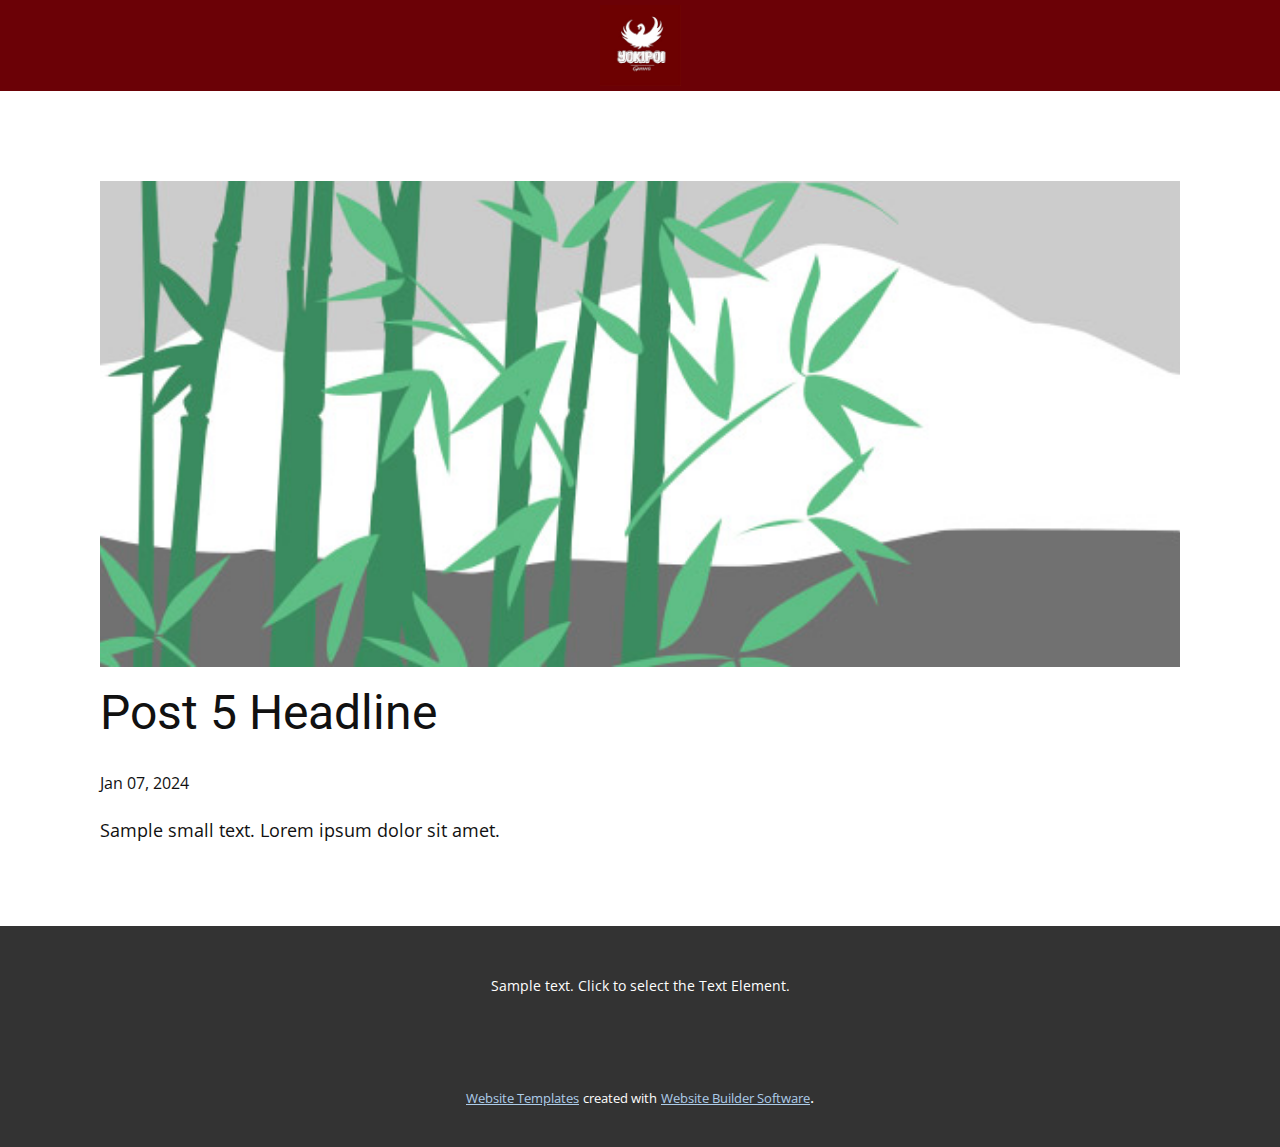
<file: blog/post-4.html>
<!DOCTYPE html>
<html style="font-size: 16px;" lang="en"><head>
    <meta name="viewport" content="width=device-width, initial-scale=1.0">
    <meta charset="utf-8">
    <meta name="keywords" content="Post 1 Headline">
    <meta name="description" content="">
    <title>Post 5 Headline</title>
    <link rel="stylesheet" href="../nicepage.css" media="screen">
<link rel="stylesheet" href="../Post-Template.css" media="screen">
    <script class="u-script" type="text/javascript" src="../jquery.js" defer=""></script>
    <script class="u-script" type="text/javascript" src="../nicepage.js" defer=""></script>
    <meta name="generator" content="Nicepage 6.2.1, nicepage.com">
    <link id="u-theme-google-font" rel="stylesheet" href="https://fonts.googleapis.com/css?family=Roboto:100,100i,300,300i,400,400i,500,500i,700,700i,900,900i|Open+Sans:300,300i,400,400i,500,500i,600,600i,700,700i,800,800i">
    
    
    
    <script type="application/ld+json">{
		"@context": "http://schema.org",
		"@type": "Organization",
		"name": "",
		"logo": "images/channels4_profile.jpg"
}</script>
    <meta name="theme-color" content="#478ac9">
  <meta data-intl-tel-input-cdn-path="intlTelInput/"></head>
  <body data-path-to-root="./" data-include-products="false" class="u-body u-xl-mode" data-lang="en"><header class="u-clearfix u-custom-color-2 u-header u-header" id="sec-b007"><div class="u-clearfix u-sheet u-valign-middle u-sheet-1">
        <a href="https://nicepage.com" class="u-image u-logo u-image-1" data-image-width="176" data-image-height="176">
          <img src="../images/channels4_profile.jpg" class="u-logo-image u-logo-image-1">
        </a>
      </div></header>
    <section class="u-align-center u-clearfix u-section-1" id="sec-8f87">
      <div class="u-clearfix u-sheet u-valign-middle-md u-valign-middle-sm u-valign-middle-xs u-sheet-1"><!--post_details--><!--post_details_options_json--><!--{"source":""}--><!--/post_details_options_json--><!--blog_post-->
        <div class="u-container-style u-expanded-width u-post-details u-post-details-1">
          <div class="u-container-layout u-valign-middle u-container-layout-1"><!--blog_post_image-->
            <img alt="" class="u-blog-control u-expanded-width u-image u-image-default u-image-1" src="../images/68f64b9d.jpeg"><!--/blog_post_image--><!--blog_post_header-->
            <h2 class="u-blog-control u-text u-text-1">Post 5 Headline</h2><!--/blog_post_header--><!--blog_post_metadata-->
            <div class="u-blog-control u-metadata u-metadata-1"><!--blog_post_metadata_date-->
              <span class="u-meta-date u-meta-icon">Jan 07, 2024</span><!--/blog_post_metadata_date--><!--blog_post_metadata_category-->
              <!--/blog_post_metadata_category--><!--blog_post_metadata_comments-->
              <!--/blog_post_metadata_comments-->
            </div><!--/blog_post_metadata--><!--blog_post_content-->
            <div class="u-align-justify u-blog-control u-post-content u-text u-text-2 fr-view">
  Sample small text. Lorem ipsum dolor sit amet.
  </div><!--/blog_post_content-->
          </div>
        </div><!--/blog_post--><!--/post_details-->
      </div>
    </section>
    
    
    
    <footer class="u-align-center u-clearfix u-footer u-grey-80 u-footer" id="sec-4492"><div class="u-clearfix u-sheet u-sheet-1">
        <p class="u-small-text u-text u-text-variant u-text-1">Sample text. Click to select the Text Element.</p>
      </div></footer>
    <section class="u-backlink u-clearfix u-grey-80">
      <a class="u-link" href="https://nicepage.com/website-templates" target="_blank">
        <span>Website Templates</span>
      </a>
      <p class="u-text">
        <span>created with</span>
      </p>
      <a class="u-link" href="" target="_blank">
        <span>Website Builder Software</span>
      </a>. 
    </section>
  
</body></html>
</file>
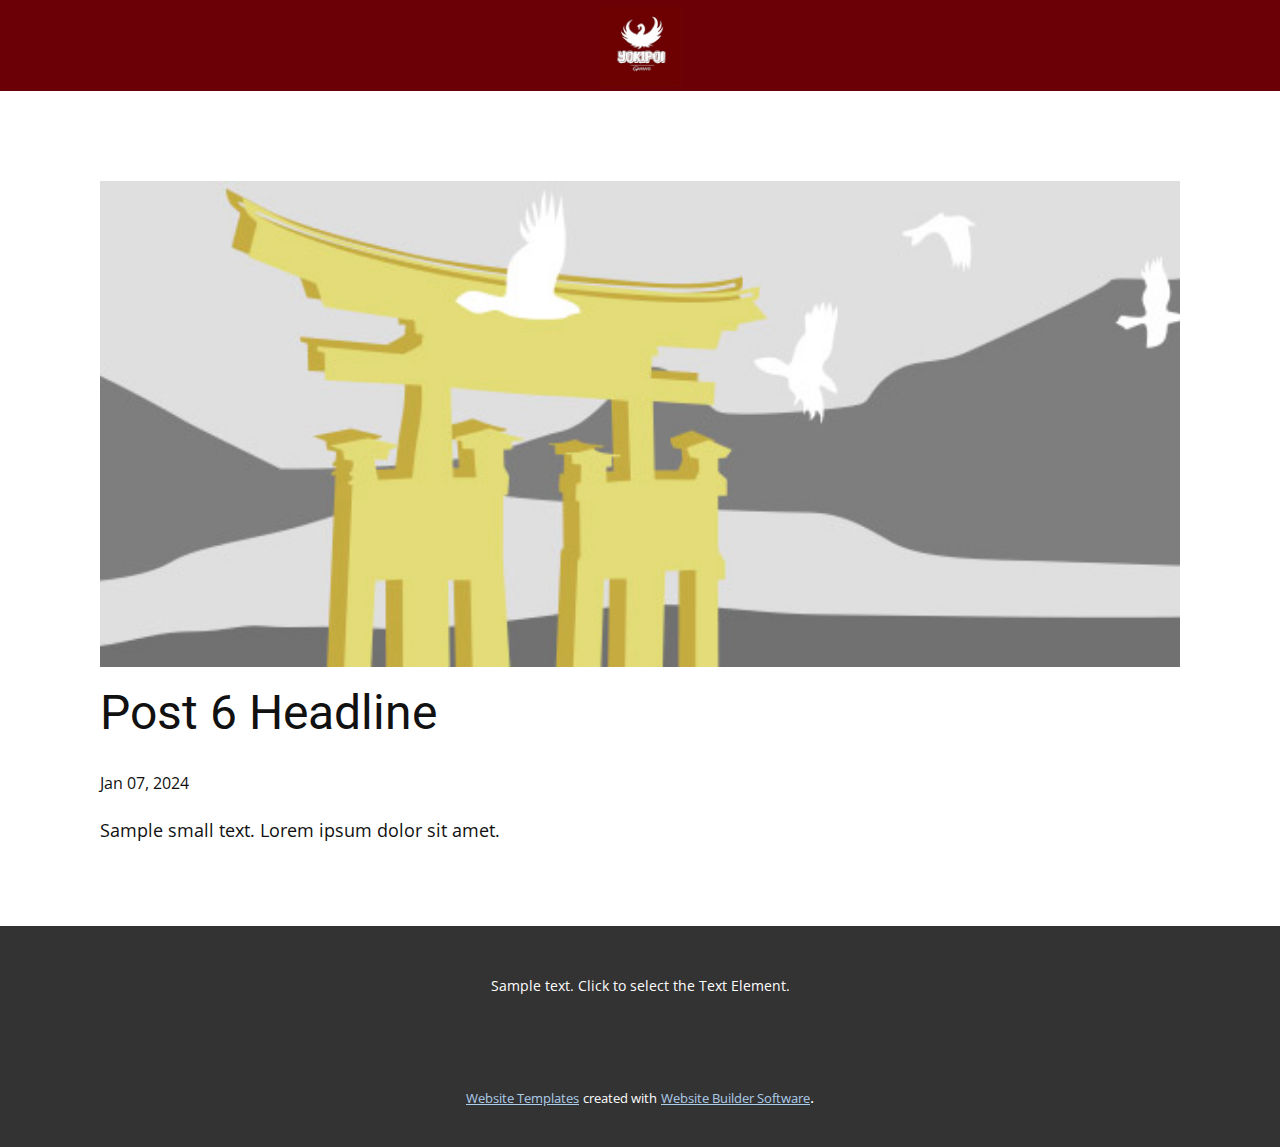
<file: blog/post-5.html>
<!DOCTYPE html>
<html style="font-size: 16px;" lang="en"><head>
    <meta name="viewport" content="width=device-width, initial-scale=1.0">
    <meta charset="utf-8">
    <meta name="keywords" content="Post 1 Headline">
    <meta name="description" content="">
    <title>Post 6 Headline</title>
    <link rel="stylesheet" href="../nicepage.css" media="screen">
<link rel="stylesheet" href="../Post-Template.css" media="screen">
    <script class="u-script" type="text/javascript" src="../jquery.js" defer=""></script>
    <script class="u-script" type="text/javascript" src="../nicepage.js" defer=""></script>
    <meta name="generator" content="Nicepage 6.2.1, nicepage.com">
    <link id="u-theme-google-font" rel="stylesheet" href="https://fonts.googleapis.com/css?family=Roboto:100,100i,300,300i,400,400i,500,500i,700,700i,900,900i|Open+Sans:300,300i,400,400i,500,500i,600,600i,700,700i,800,800i">
    
    
    
    <script type="application/ld+json">{
		"@context": "http://schema.org",
		"@type": "Organization",
		"name": "",
		"logo": "images/channels4_profile.jpg"
}</script>
    <meta name="theme-color" content="#478ac9">
  <meta data-intl-tel-input-cdn-path="intlTelInput/"></head>
  <body data-path-to-root="./" data-include-products="false" class="u-body u-xl-mode" data-lang="en"><header class="u-clearfix u-custom-color-2 u-header u-header" id="sec-b007"><div class="u-clearfix u-sheet u-valign-middle u-sheet-1">
        <a href="https://nicepage.com" class="u-image u-logo u-image-1" data-image-width="176" data-image-height="176">
          <img src="../images/channels4_profile.jpg" class="u-logo-image u-logo-image-1">
        </a>
      </div></header>
    <section class="u-align-center u-clearfix u-section-1" id="sec-8f87">
      <div class="u-clearfix u-sheet u-valign-middle-md u-valign-middle-sm u-valign-middle-xs u-sheet-1"><!--post_details--><!--post_details_options_json--><!--{"source":""}--><!--/post_details_options_json--><!--blog_post-->
        <div class="u-container-style u-expanded-width u-post-details u-post-details-1">
          <div class="u-container-layout u-valign-middle u-container-layout-1"><!--blog_post_image-->
            <img alt="" class="u-blog-control u-expanded-width u-image u-image-default u-image-1" src="../images/8ad73f3c.jpeg"><!--/blog_post_image--><!--blog_post_header-->
            <h2 class="u-blog-control u-text u-text-1">Post 6 Headline</h2><!--/blog_post_header--><!--blog_post_metadata-->
            <div class="u-blog-control u-metadata u-metadata-1"><!--blog_post_metadata_date-->
              <span class="u-meta-date u-meta-icon">Jan 07, 2024</span><!--/blog_post_metadata_date--><!--blog_post_metadata_category-->
              <!--/blog_post_metadata_category--><!--blog_post_metadata_comments-->
              <!--/blog_post_metadata_comments-->
            </div><!--/blog_post_metadata--><!--blog_post_content-->
            <div class="u-align-justify u-blog-control u-post-content u-text u-text-2 fr-view">
  Sample small text. Lorem ipsum dolor sit amet.
  </div><!--/blog_post_content-->
          </div>
        </div><!--/blog_post--><!--/post_details-->
      </div>
    </section>
    
    
    
    <footer class="u-align-center u-clearfix u-footer u-grey-80 u-footer" id="sec-4492"><div class="u-clearfix u-sheet u-sheet-1">
        <p class="u-small-text u-text u-text-variant u-text-1">Sample text. Click to select the Text Element.</p>
      </div></footer>
    <section class="u-backlink u-clearfix u-grey-80">
      <a class="u-link" href="https://nicepage.com/website-templates" target="_blank">
        <span>Website Templates</span>
      </a>
      <p class="u-text">
        <span>created with</span>
      </p>
      <a class="u-link" href="" target="_blank">
        <span>Website Builder Software</span>
      </a>. 
    </section>
  
</body></html>
</file>
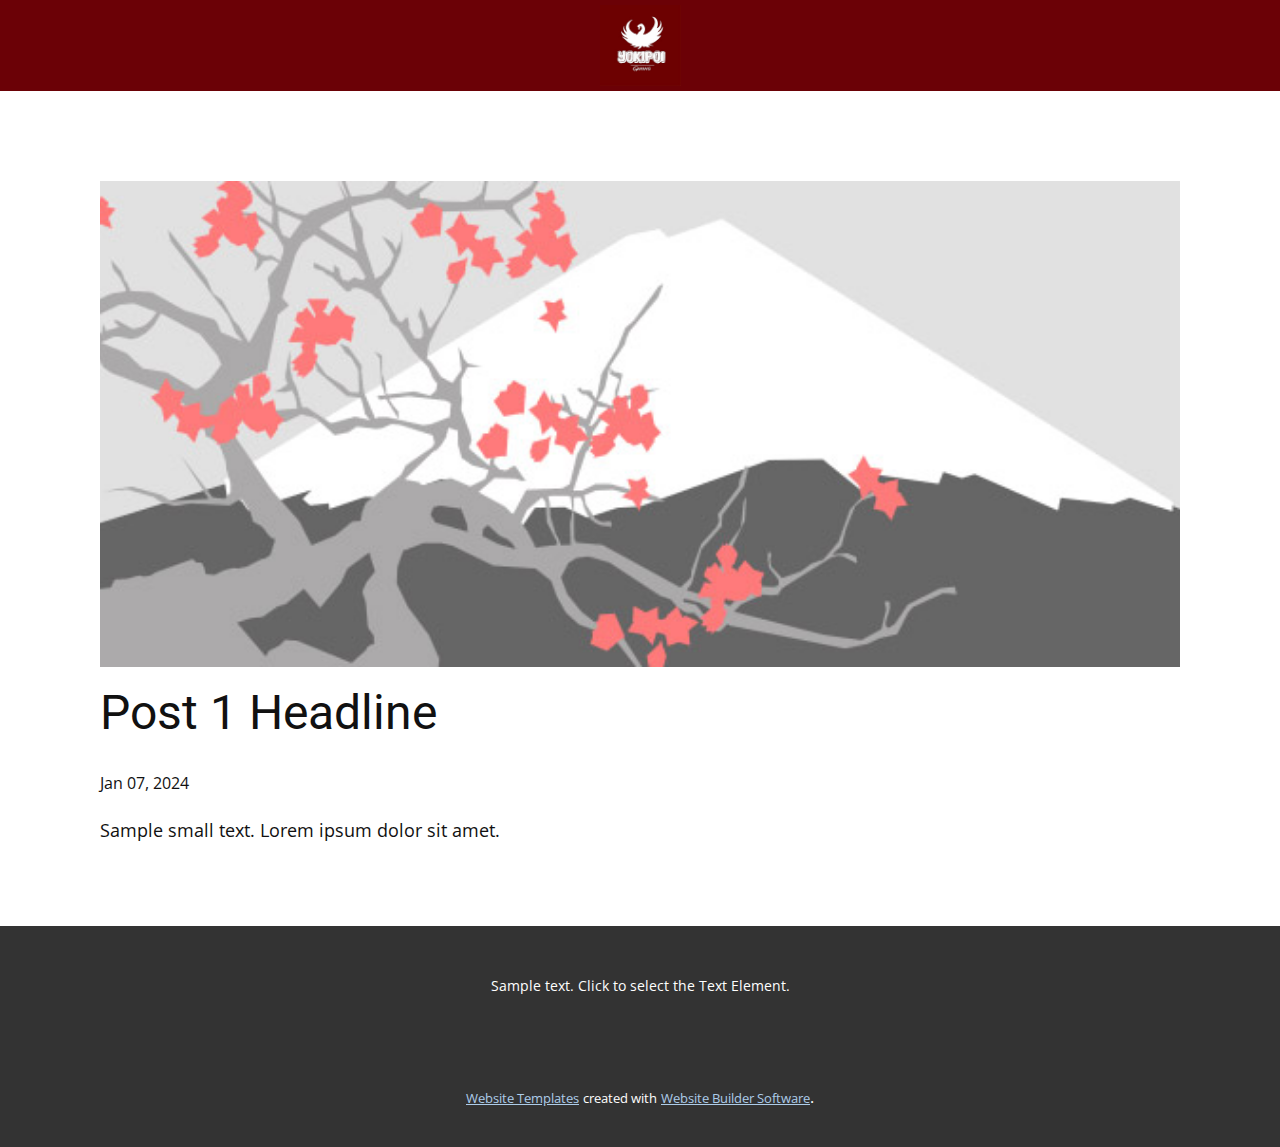
<file: blog/post.html>
<!DOCTYPE html>
<html style="font-size: 16px;" lang="en"><head>
    <meta name="viewport" content="width=device-width, initial-scale=1.0">
    <meta charset="utf-8">
    <meta name="keywords" content="Post 1 Headline">
    <meta name="description" content="">
    <title>Post 1 Headline</title>
    <link rel="stylesheet" href="../nicepage.css" media="screen">
<link rel="stylesheet" href="../Post-Template.css" media="screen">
    <script class="u-script" type="text/javascript" src="../jquery.js" defer=""></script>
    <script class="u-script" type="text/javascript" src="../nicepage.js" defer=""></script>
    <meta name="generator" content="Nicepage 6.2.1, nicepage.com">
    <link id="u-theme-google-font" rel="stylesheet" href="https://fonts.googleapis.com/css?family=Roboto:100,100i,300,300i,400,400i,500,500i,700,700i,900,900i|Open+Sans:300,300i,400,400i,500,500i,600,600i,700,700i,800,800i">
    
    
    
    <script type="application/ld+json">{
		"@context": "http://schema.org",
		"@type": "Organization",
		"name": "",
		"logo": "images/channels4_profile.jpg"
}</script>
    <meta name="theme-color" content="#478ac9">
  <meta data-intl-tel-input-cdn-path="intlTelInput/"></head>
  <body data-path-to-root="./" data-include-products="false" class="u-body u-xl-mode" data-lang="en"><header class="u-clearfix u-custom-color-2 u-header u-header" id="sec-b007"><div class="u-clearfix u-sheet u-valign-middle u-sheet-1">
        <a href="https://nicepage.com" class="u-image u-logo u-image-1" data-image-width="176" data-image-height="176">
          <img src="../images/channels4_profile.jpg" class="u-logo-image u-logo-image-1">
        </a>
      </div></header>
    <section class="u-align-center u-clearfix u-section-1" id="sec-8f87">
      <div class="u-clearfix u-sheet u-valign-middle-md u-valign-middle-sm u-valign-middle-xs u-sheet-1"><!--post_details--><!--post_details_options_json--><!--{"source":""}--><!--/post_details_options_json--><!--blog_post-->
        <div class="u-container-style u-expanded-width u-post-details u-post-details-1">
          <div class="u-container-layout u-valign-middle u-container-layout-1"><!--blog_post_image-->
            <img alt="" class="u-blog-control u-expanded-width u-image u-image-default u-image-1" src="../images/0fd3416c.jpeg"><!--/blog_post_image--><!--blog_post_header-->
            <h2 class="u-blog-control u-text u-text-1">Post 1 Headline</h2><!--/blog_post_header--><!--blog_post_metadata-->
            <div class="u-blog-control u-metadata u-metadata-1"><!--blog_post_metadata_date-->
              <span class="u-meta-date u-meta-icon">Jan 07, 2024</span><!--/blog_post_metadata_date--><!--blog_post_metadata_category-->
              <!--/blog_post_metadata_category--><!--blog_post_metadata_comments-->
              <!--/blog_post_metadata_comments-->
            </div><!--/blog_post_metadata--><!--blog_post_content-->
            <div class="u-align-justify u-blog-control u-post-content u-text u-text-2 fr-view">
  Sample small text. Lorem ipsum dolor sit amet.
  </div><!--/blog_post_content-->
          </div>
        </div><!--/blog_post--><!--/post_details-->
      </div>
    </section>
    
    
    
    <footer class="u-align-center u-clearfix u-footer u-grey-80 u-footer" id="sec-4492"><div class="u-clearfix u-sheet u-sheet-1">
        <p class="u-small-text u-text u-text-variant u-text-1">Sample text. Click to select the Text Element.</p>
      </div></footer>
    <section class="u-backlink u-clearfix u-grey-80">
      <a class="u-link" href="https://nicepage.com/website-templates" target="_blank">
        <span>Website Templates</span>
      </a>
      <p class="u-text">
        <span>created with</span>
      </p>
      <a class="u-link" href="" target="_blank">
        <span>Website Builder Software</span>
      </a>. 
    </section>
  
</body></html>
</file>
